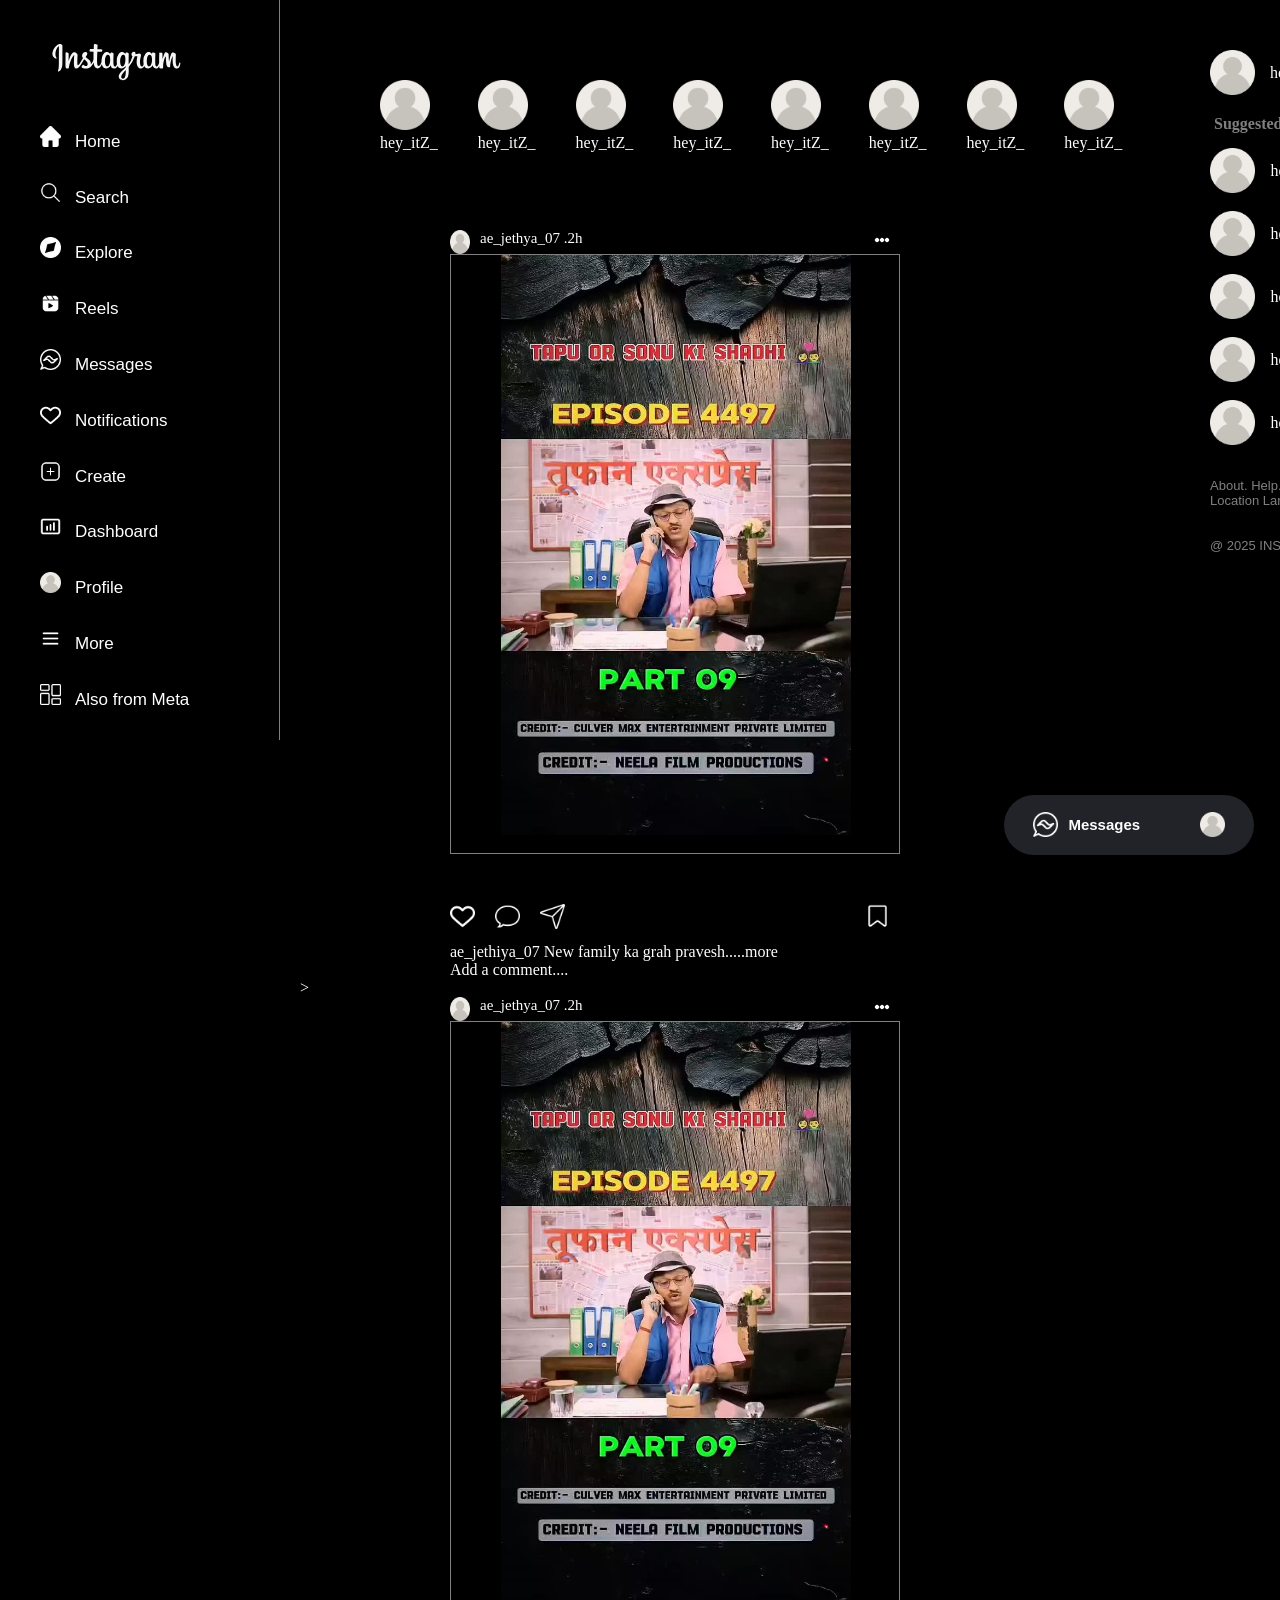
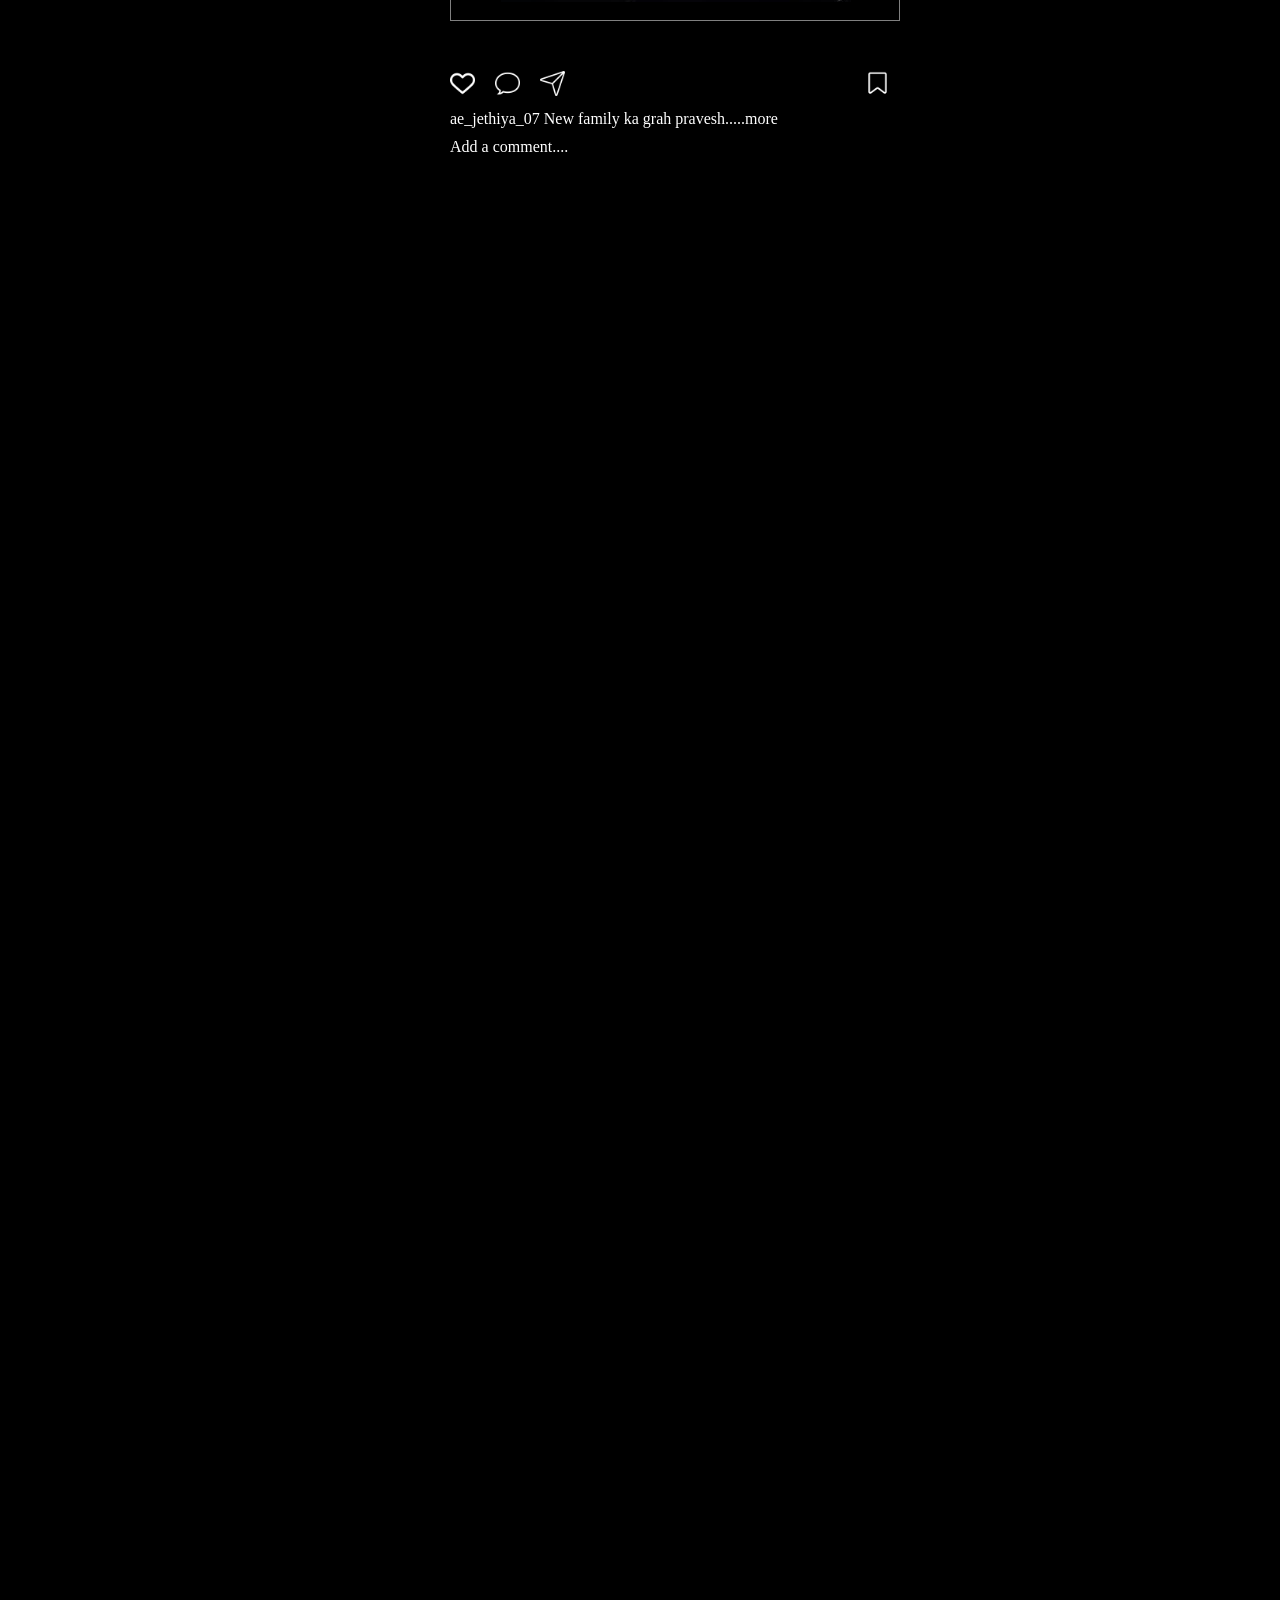
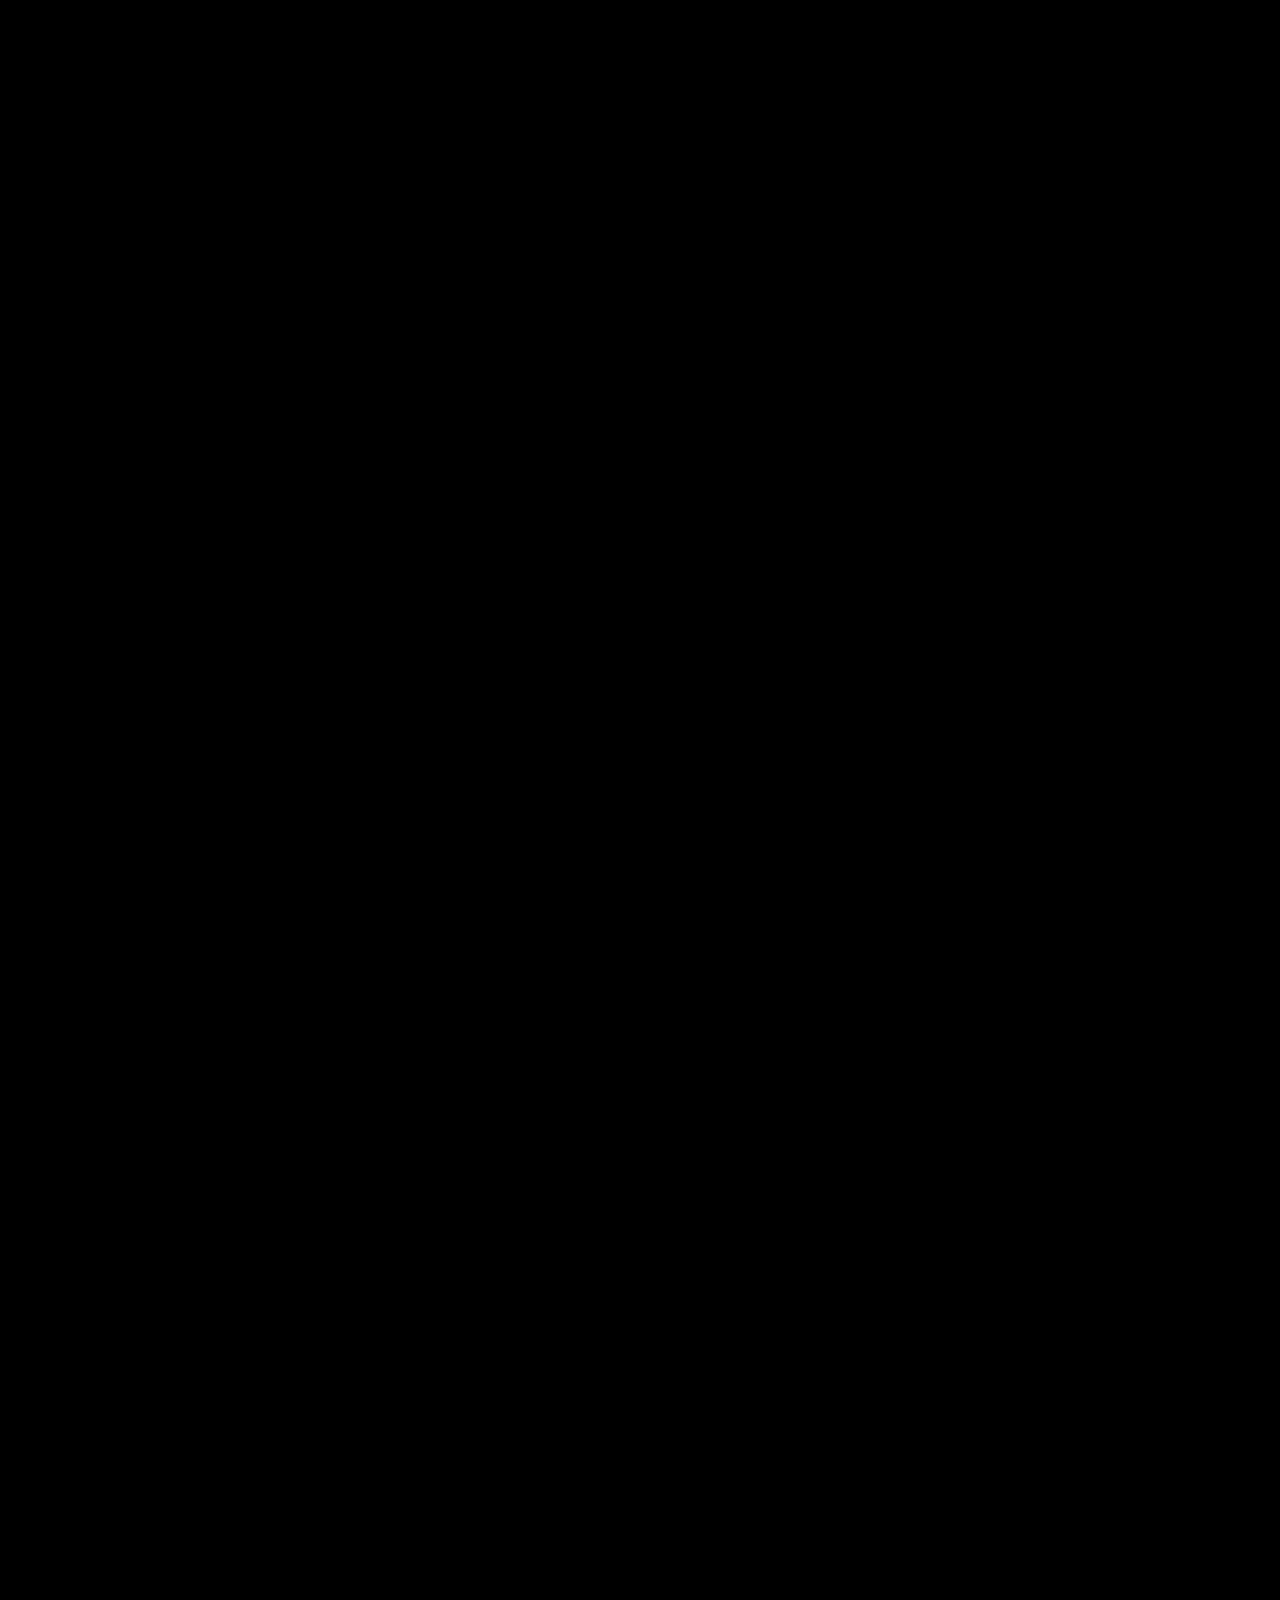
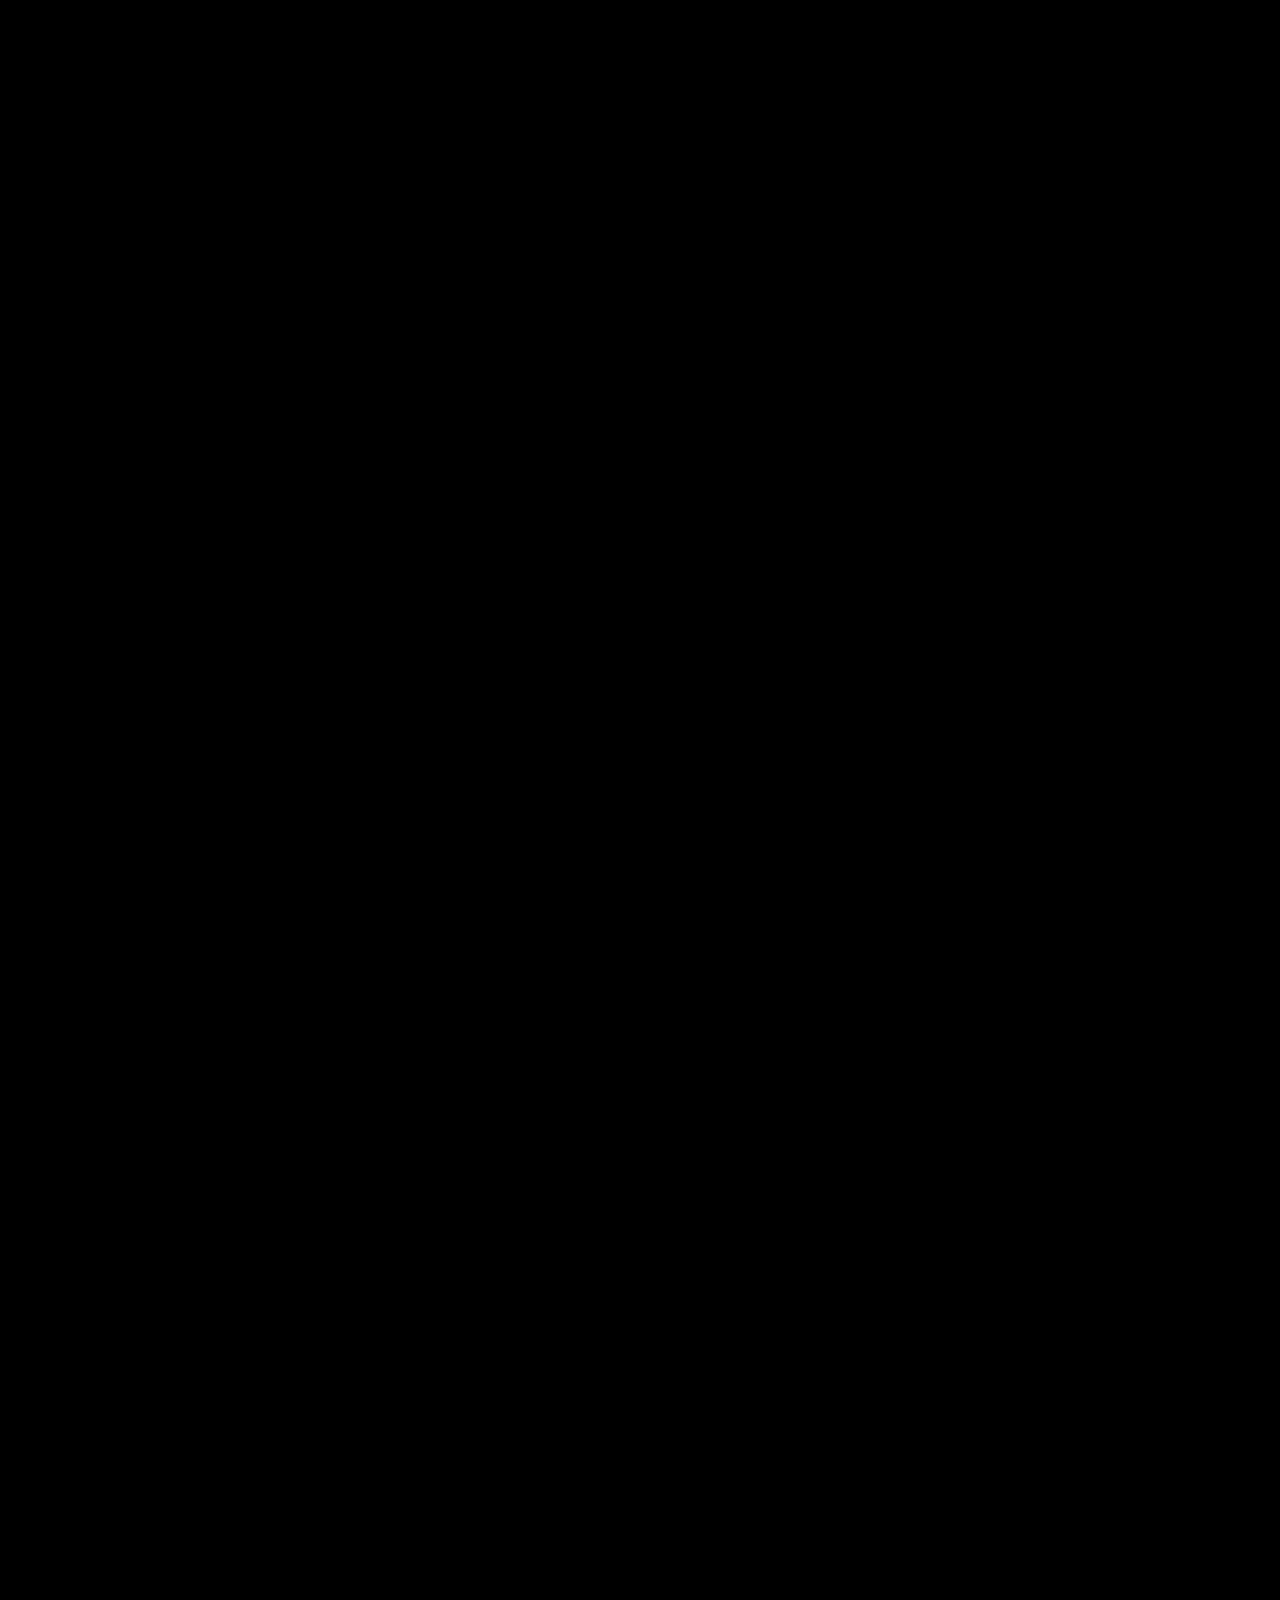
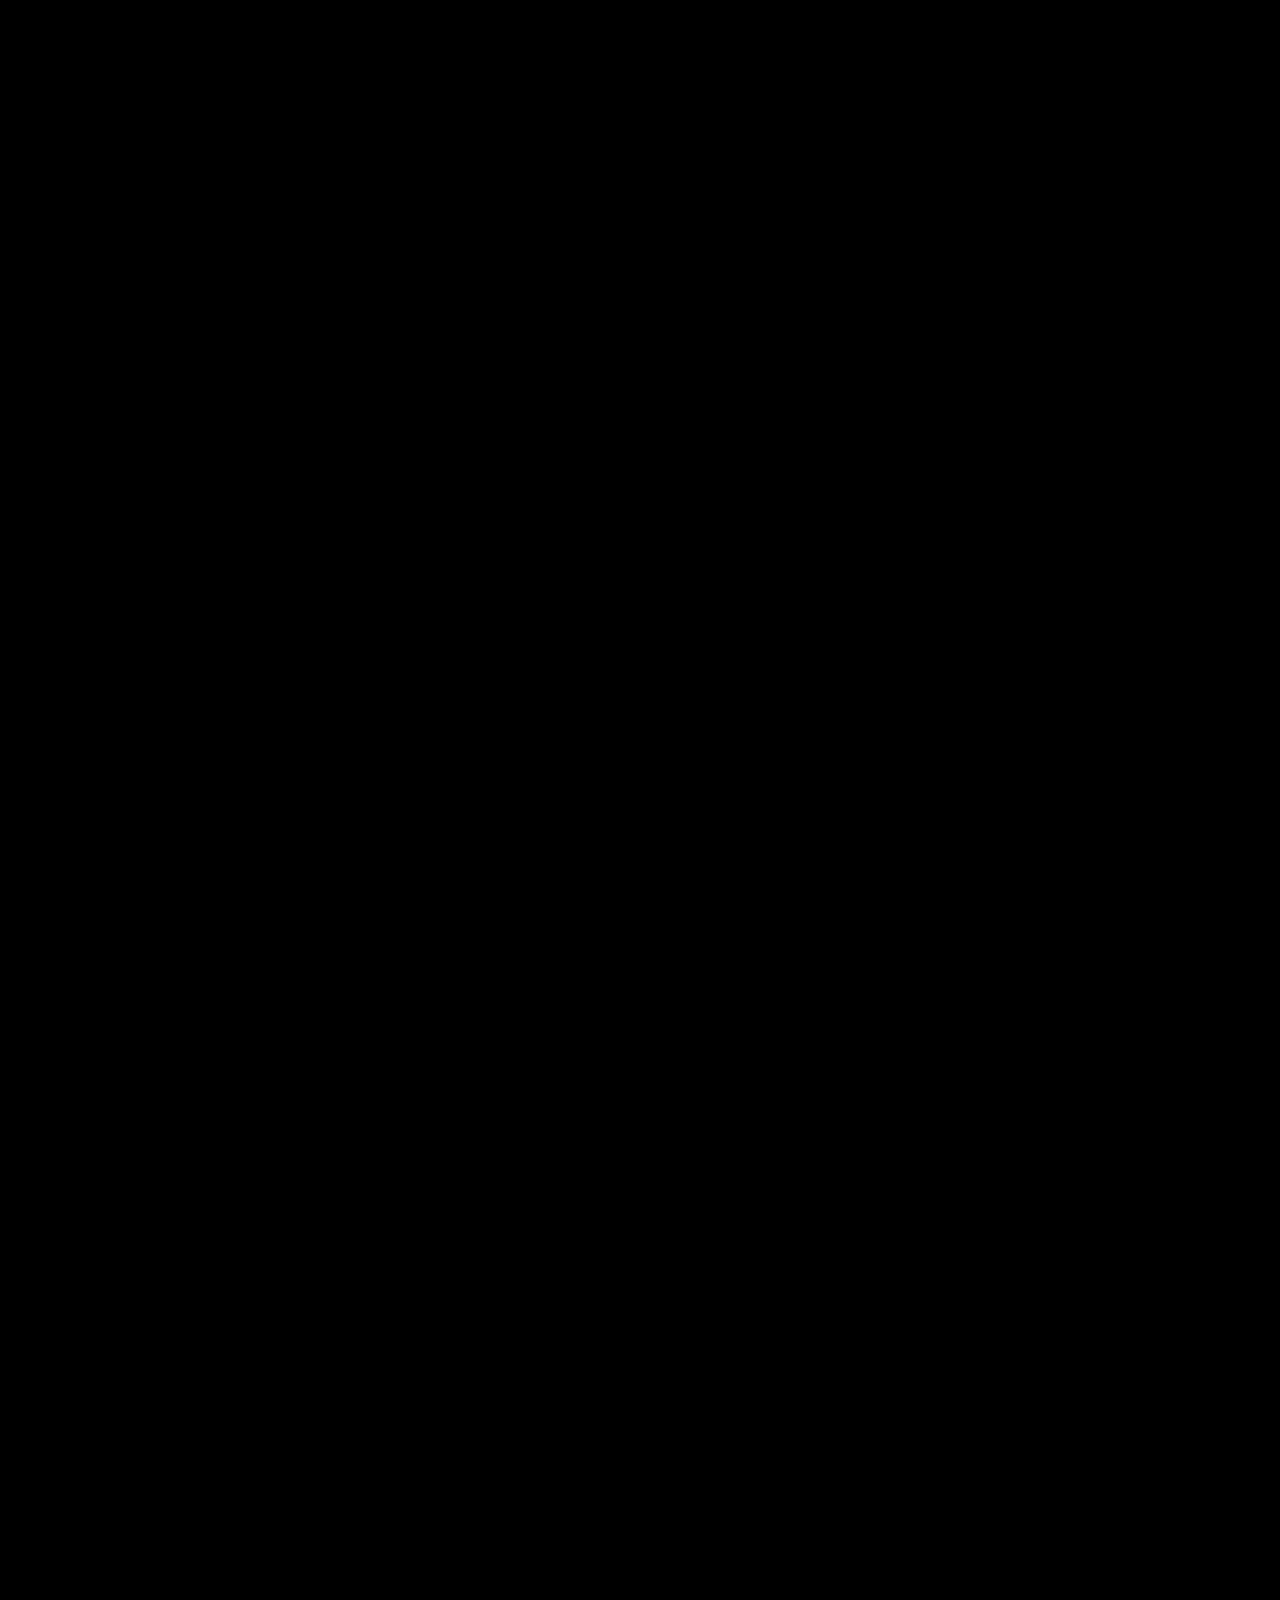
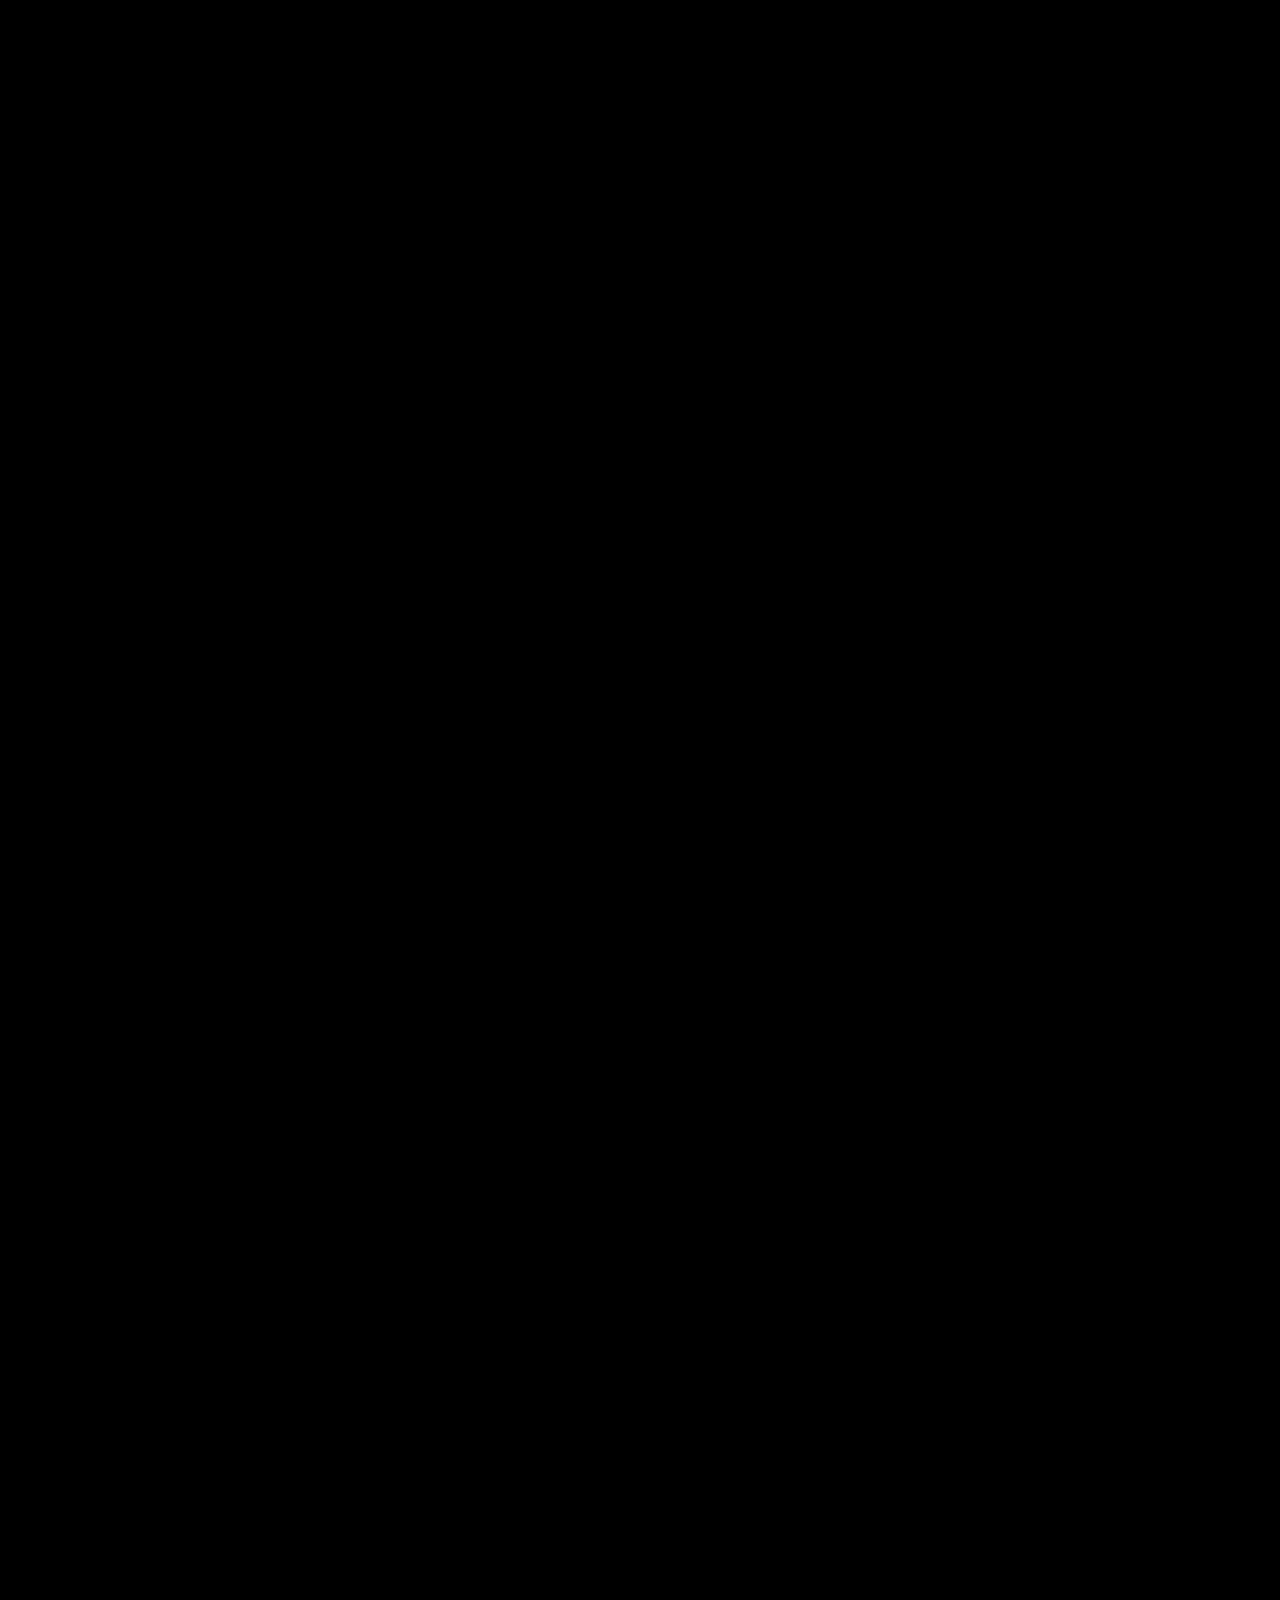
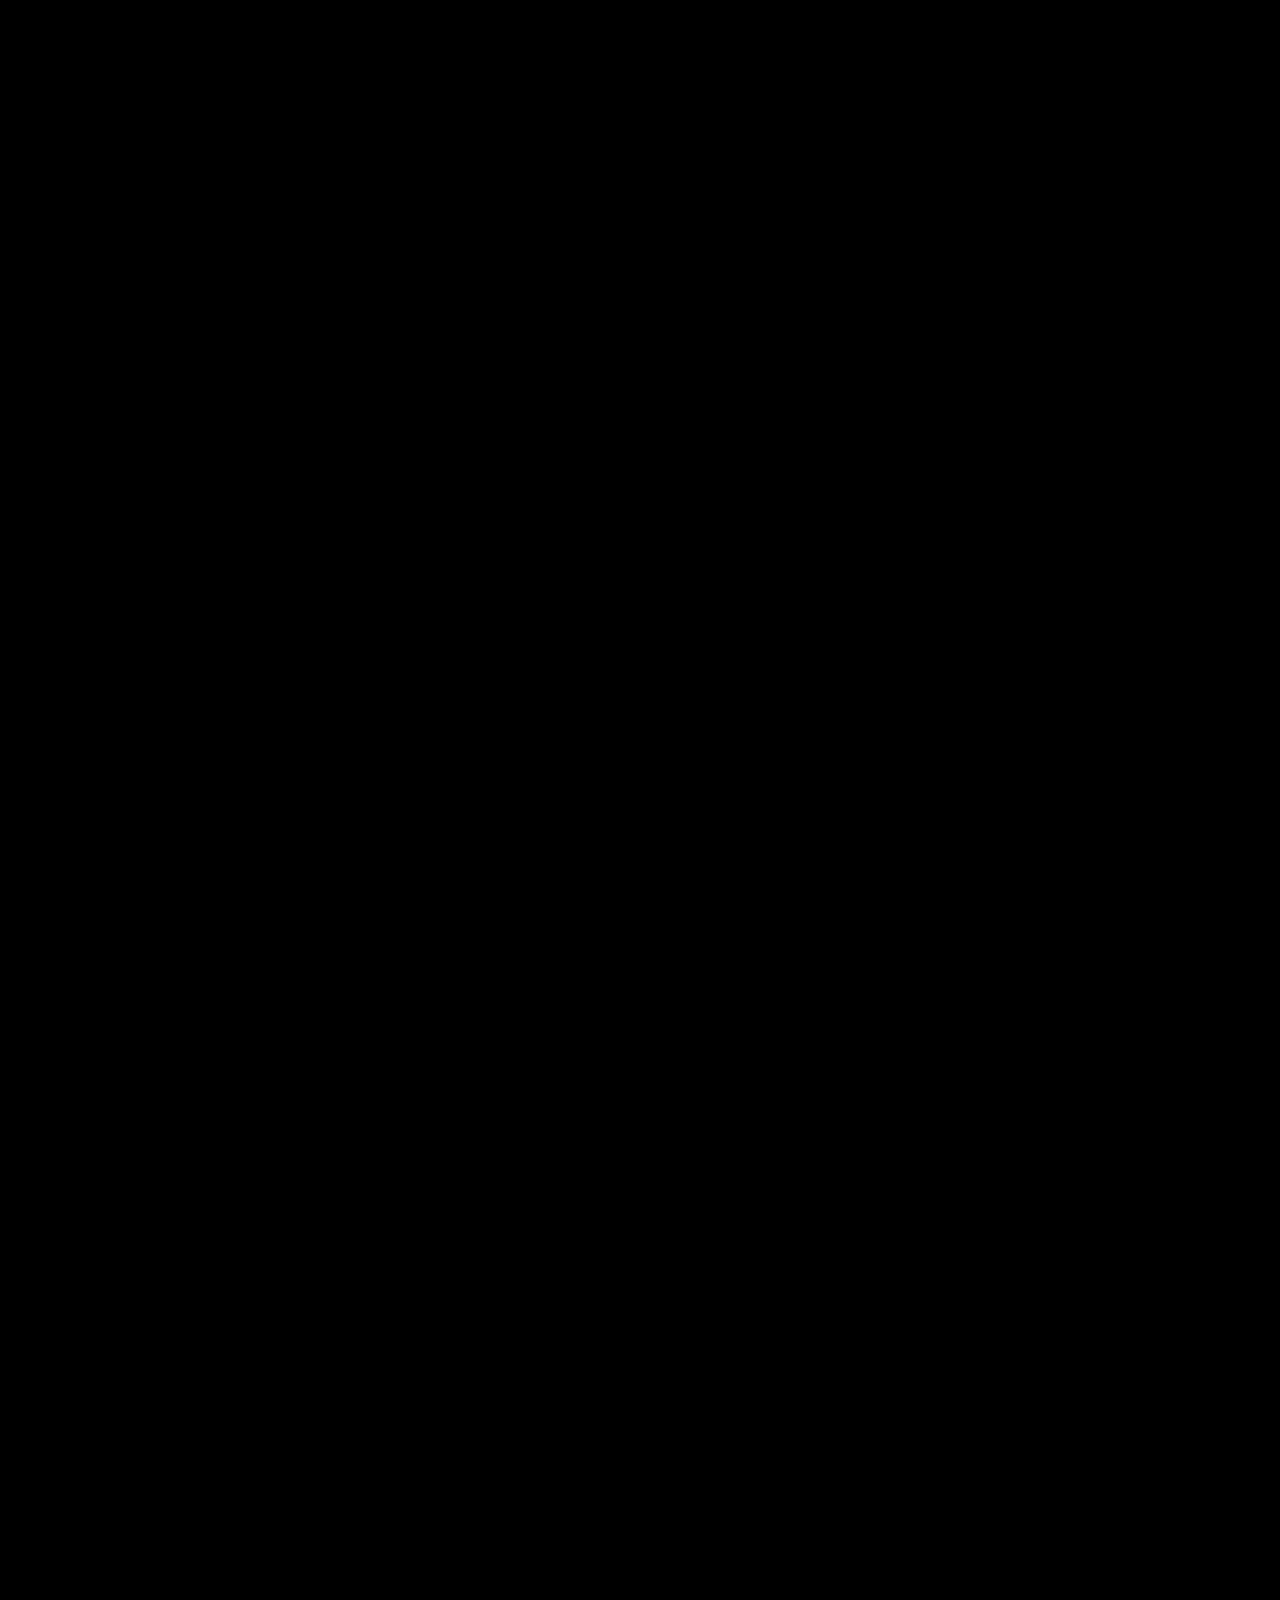
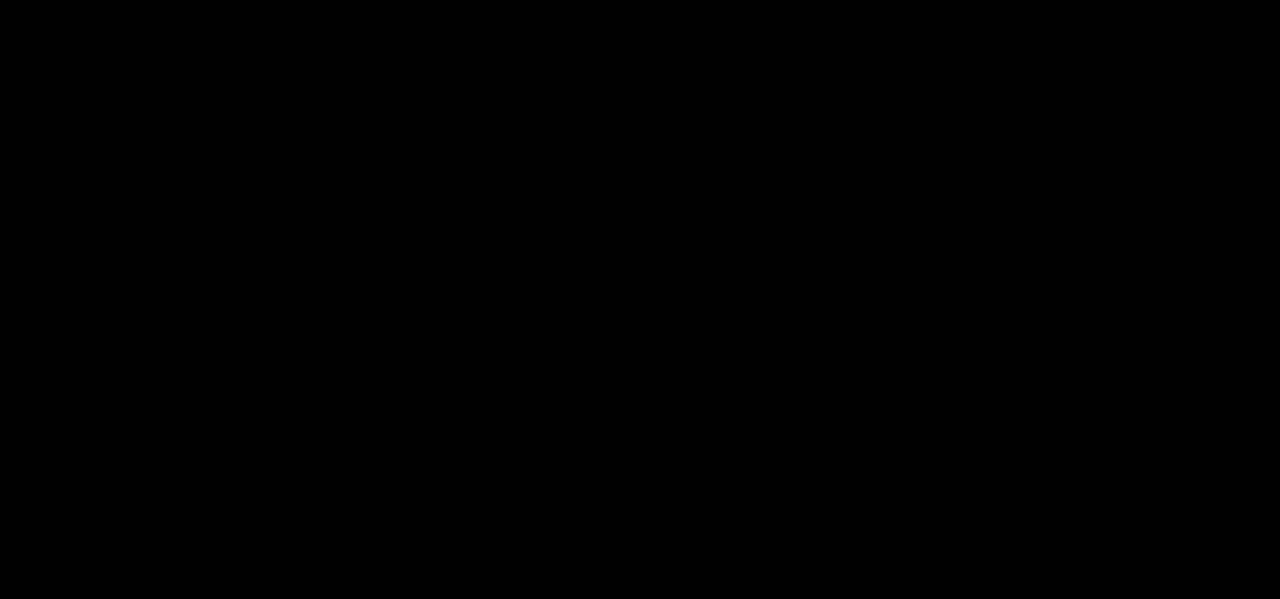
<file: index.html>
<!DOCTYPE html>
<html lang="en">
<head>
    <meta charset="UTF-8">
    <meta name="viewport" content="width=device-width, initial-scale=1.0">
    <link rel="stylesheet" href="style.css">
    <title>Instagram</title>
</head>
<body>
<main>
    <div id="left-nav">
       <p><img  id="insta-img " src="../assets/instagram.png" alt="insta"></p>
       <p><img  id="icons" src="../assets/home.png" alt="home">Home</p>
       <p><img  id="icons" src="../assets/search (1).png" alt="search">Search</p>
       <p><img  id="icons" src="../assets/explore.png" alt="explore">Explore</p>
       <p><img  id="icons" src="../assets/reel.png" alt="reel">Reels</p>
       <p><img  id="icons" src="../assets/chat.png" alt="messages">Messages</p>
       <p><img  id="icons" src="../assets/heart.png" alt="notification">Notifications</p>
       <p><img  id="icons" src="../assets/add.png" alt="create">Create</p>
       <p><img  id="icons" src="../assets/dashboard.png" alt="dashboard">Dashboard</p>
       <p><img  id="icons" src="../assets/user.png" alt="profile">Profile</p>
       <p><img  id="icons" src="../assets/menu.png" alt="more">More</p>
       <p><img  id="icons" src="../assets/dashboard (1).png" alt="meta">Also from Meta</p>
   </div>
   <div id="middle"> 
       <div id="top-mid-div">
         <p><img src="../assets/user.png" alt="">hey_itZ_</p>
         <p><img src="../assets/user.png" alt="">hey_itZ_</p>
         <p><img src="../assets/user.png" alt="">hey_itZ_</p>
         <p><img src="../assets/user.png" alt="">hey_itZ_</p>
         <p><img src="../assets/user.png" alt="">hey_itZ_</p>
         <p><img src="../assets/user.png" alt="">hey_itZ_</p>
         <p><img src="../assets/user.png" alt="">hey_itZ_</p>
         <p><img src="../assets/user.png" alt="">hey_itZ_</p>
         <p><img src="../assets/user.png" alt="">hey_itZ_</p>
         <p><img src="../assets/user.png" alt="">hey_itZ_</p>
         <p><img src="../assets/user.png" alt="">hey_itZ_</p>
         <p><img src="../assets/user.png" alt="">hey_itZ_</p>
         <p><img src="../assets/user.png" alt="">hey_itZ_</p> 
         <p><img src="../assets/user.png" alt="">hey_itZ_</p>
         <p><img src="../assets/user.png" alt="">hey_itZ_</p>
       </div>  
       <div id="mid-mid-div">
           <div id="first1"><div id="left-first"><img src="../assets/user.png" alt=""><span>ae_jethya_07 .2h</span></div> <div><span><img src="../assets/ellipsis.png" alt=""></span></div></div>
           <div id="second1"><img src="../assets/popatlal.jpg" alt=""></div>
           <div id="third"><div id="left-third"><span ><img src="../assets/heart.png" id="mid-3-heart"  alt=""></span><span><img src="../assets/speech-bubble (1).png" alt=""></span><span><img src="../assets/send.png" alt=""></span></div>  <div><span><img src="../assets/bookmark.png" alt=""></div></span></div>
           <p><span>ae_jethiya_07</span> <span>New family ka grah pravesh.....more</span></p>
           <p><span>Add a comment....</span></p>
       </div>>  
       <div id="mid-mid-div">
           <div id="first1"><div id="left-first"><img src="../assets/user.png" alt=""><span>ae_jethya_07 .2h</span></div> <div><span><img src="../assets/ellipsis.png" alt=""></span></div></div>
           <div id="second1"><img src="../assets/popatlal.jpg" alt=""></div>
           <div id="third"><div id="left-third"><span><img src="../assets/heart.png" alt=""></span><span><img src="../assets/speech-bubble (1).png" alt=""></span><span><img src="../assets/send.png" alt=""></span></div>  <div><span><img src="../assets/bookmark.png" alt=""></div></span></div>
           <p id="fourth1"><span >ae_jethiya_07</span> <span>New family ka grah pravesh.....more</span></p>
           <p><span>Add a comment....</span></p>
       </div>

    </div>
   <div id="right">
       <div id="right-nav">
           <img id="right-img" src="../assets/user.png" alt="">
           <p id="username">hello_2.5</p>
           <button id="switch-btn">Switch</button>
       </div>
       <div id="suggested-div">
           <span id="suggested-for-u">Suggested for you</span>
            <span id="see-all">See All</span>
       </div>
       <div id="middle-right-nav">
                <div id="right-nav1">
                   <img id="right-img" src="../assets/user.png" alt="">
                   <p id="username">hello_2.5</p>
                   
                   <button id="follow-btn">Follow</button>
               </div>
               <div id="right-nav1">
                  <img id="right-img" src="../assets/user.png" alt="">
                  <p id="username">hello_2.5</p>
                  
                  <button id="follow-btn">Follow</button>
              </div>
              <div id="right-nav1">
                  <img id="right-img" src="../assets/user.png" alt="">
                  <p id="username">hello_2.5</p>
                  
                  <button id="follow-btn">Follow</button>
              </div>
              <div id="right-nav1">
                  <img id="right-img" src="../assets/user.png" alt="">
                  <p id="username">hello_2.5</p>
                  
                  <button id="follow-btn">Follow</button>
              </div>
              <div id="right-nav1">
                  <img id="right-img" src="../assets/user.png" alt="">
                  <p id="username">hello_2.5</p>
                  <button id="follow-btn">Follow</button>
              </div>
       </div>
       <footer>
           <p id="first">
               <span>About.</span>
               <span>Help.</span>
               <span>Press.</span>
               <span>API.</span>
               <span>Jobs.</span>
               <span>Privacy.</span>
               <span>Terms.</span>
            </p>
            <p id="second">
               <span>Location</span>
               <span>Language</span>
               <span>Meta verified</span>
             </p>
        <p id="third">@ 2025 INSTAGRAM FROM META</p>
       </footer>
       <button id="message-btn">
          <div id="msg-left"> 
            <img src="../assets/chat.png" alt="">
          <span id="msgw"><b>Messages</b></span>
          </div>
          <img src="../assets/user.png" alt="">
       </button>

   </div> 
</main>
   
</body>
</html>
</file>
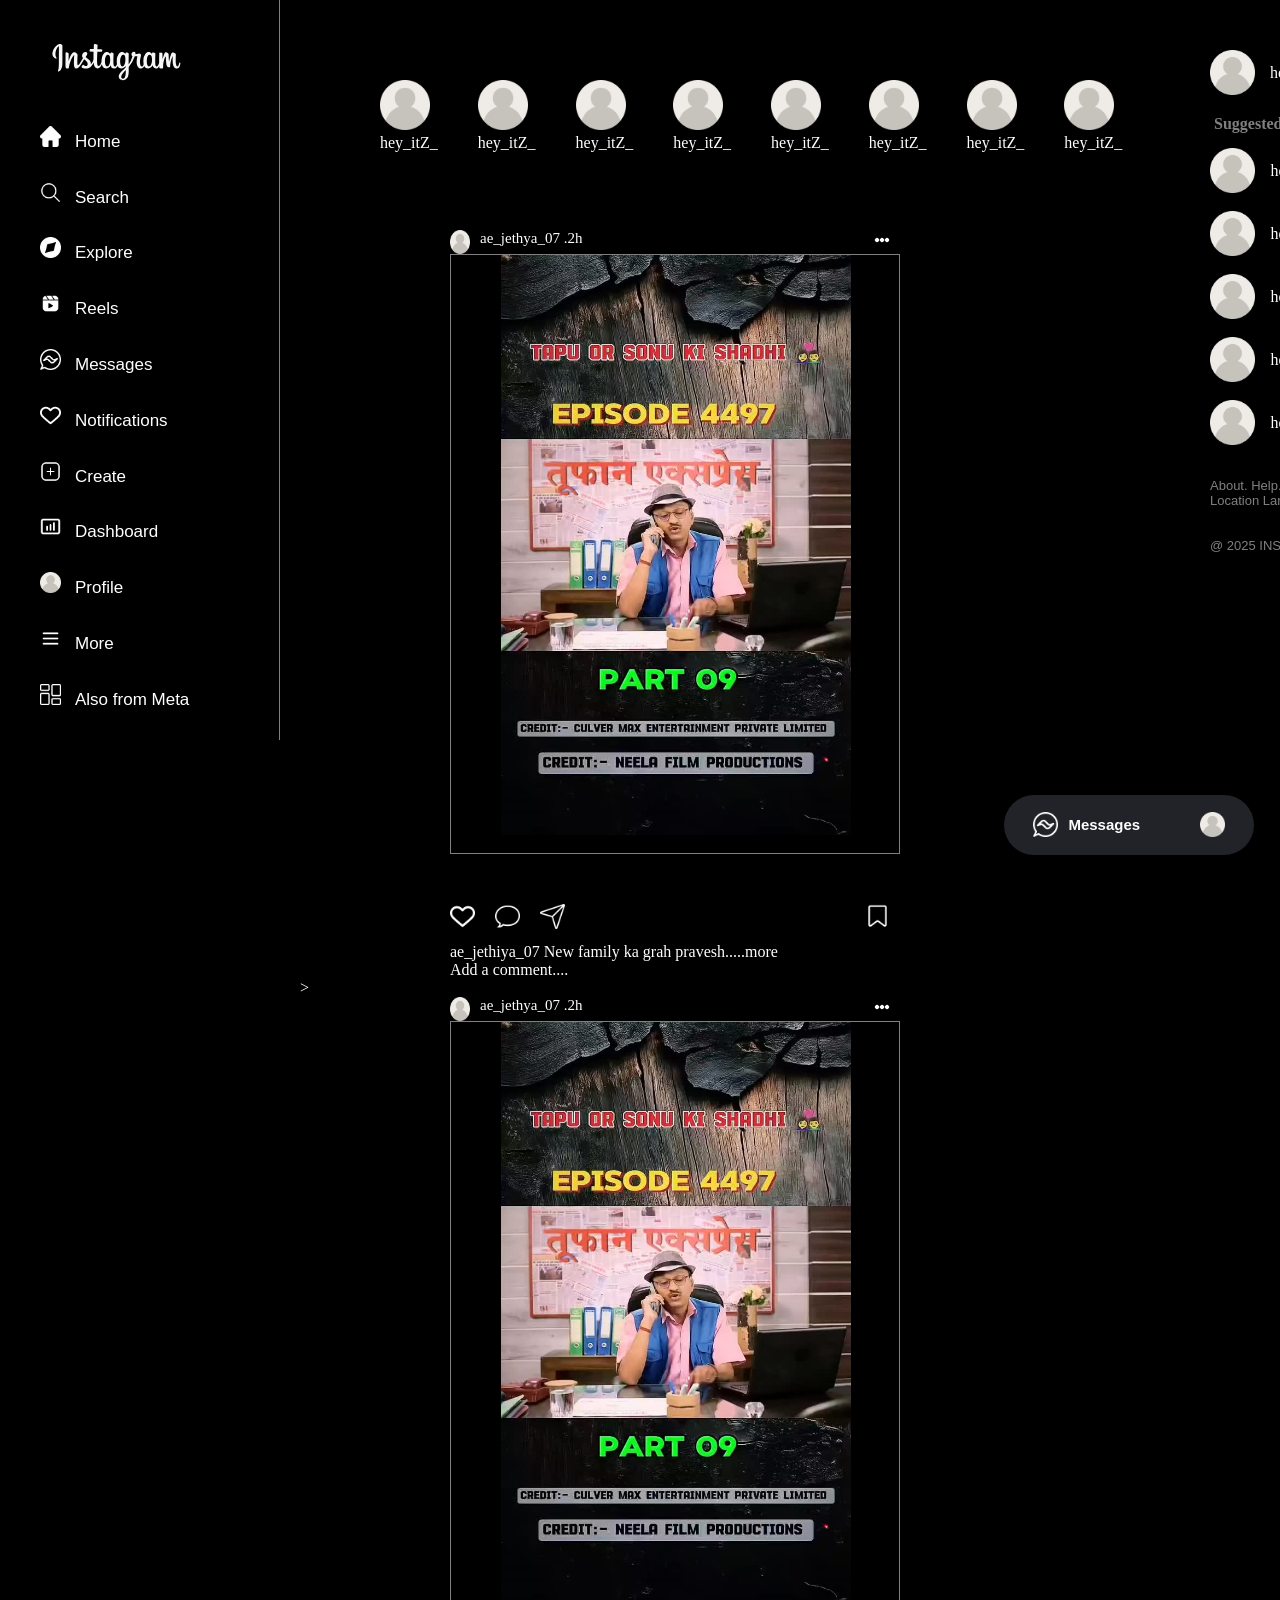
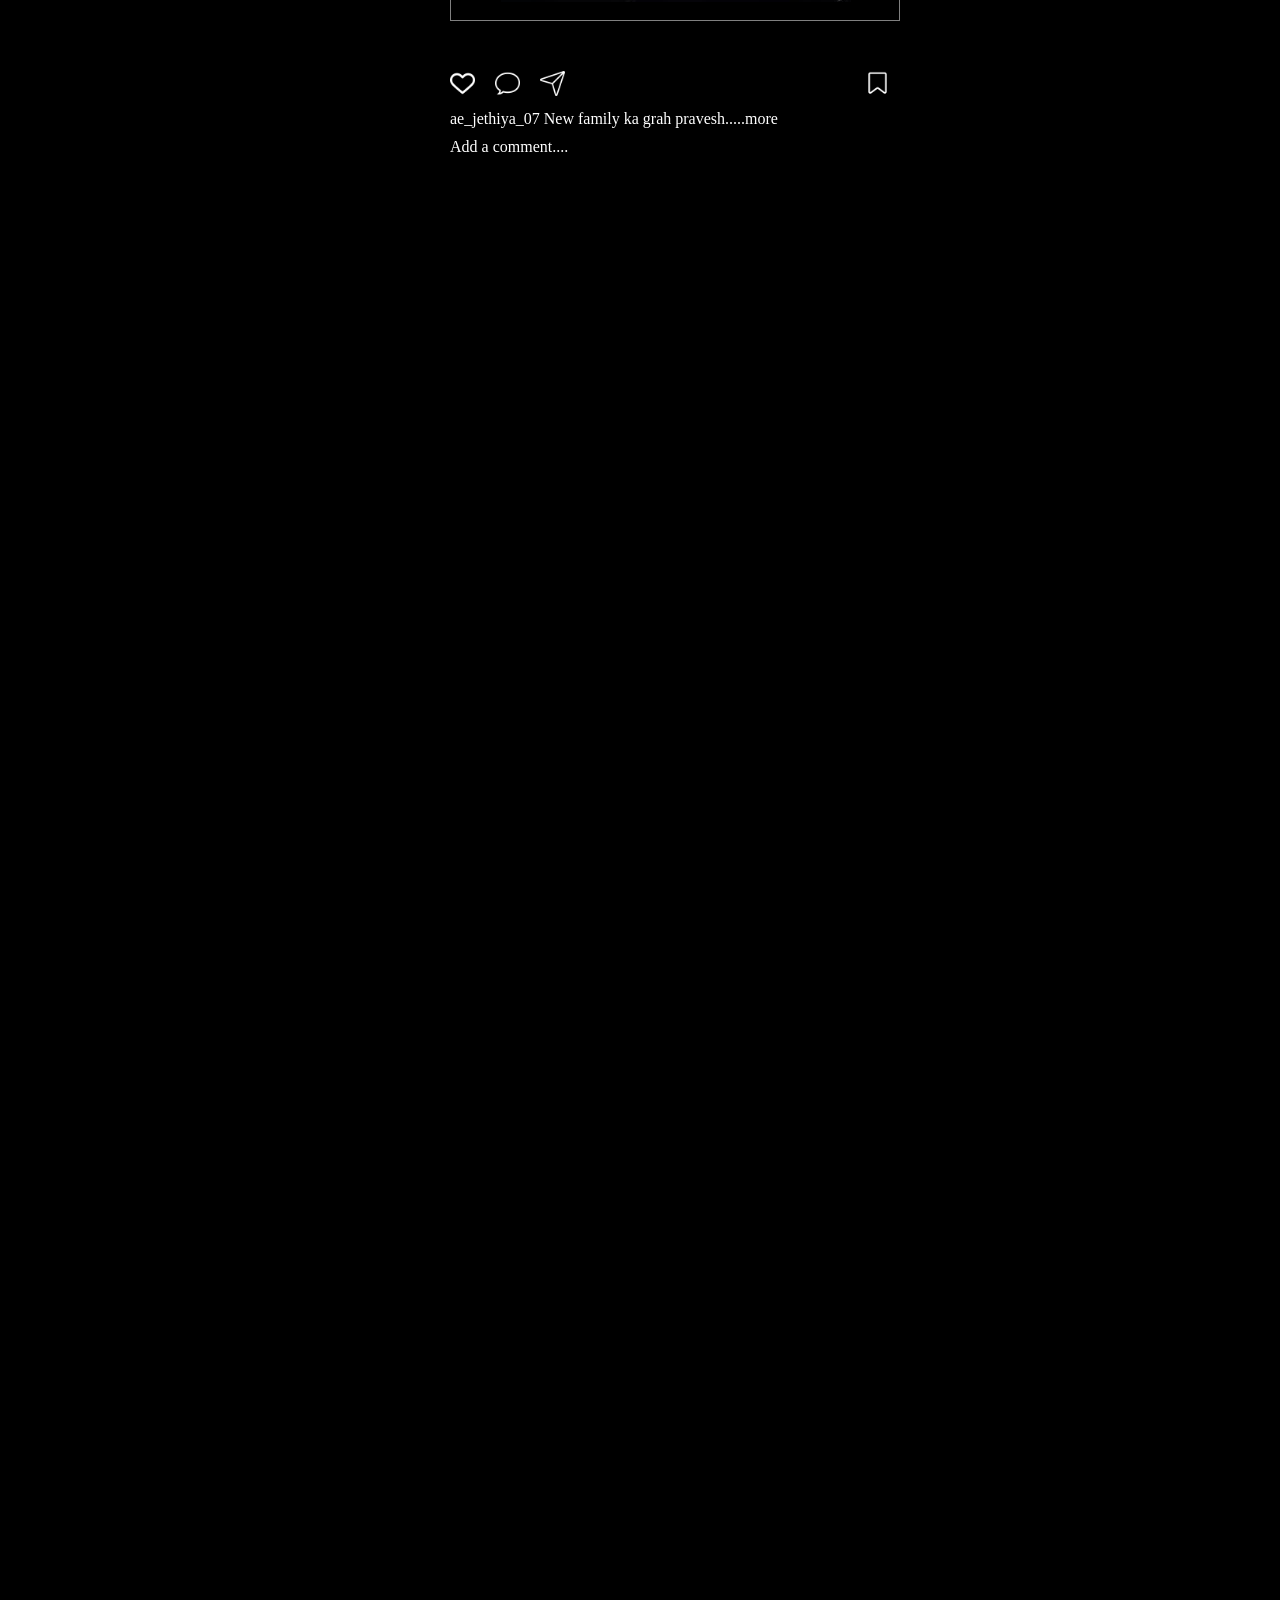
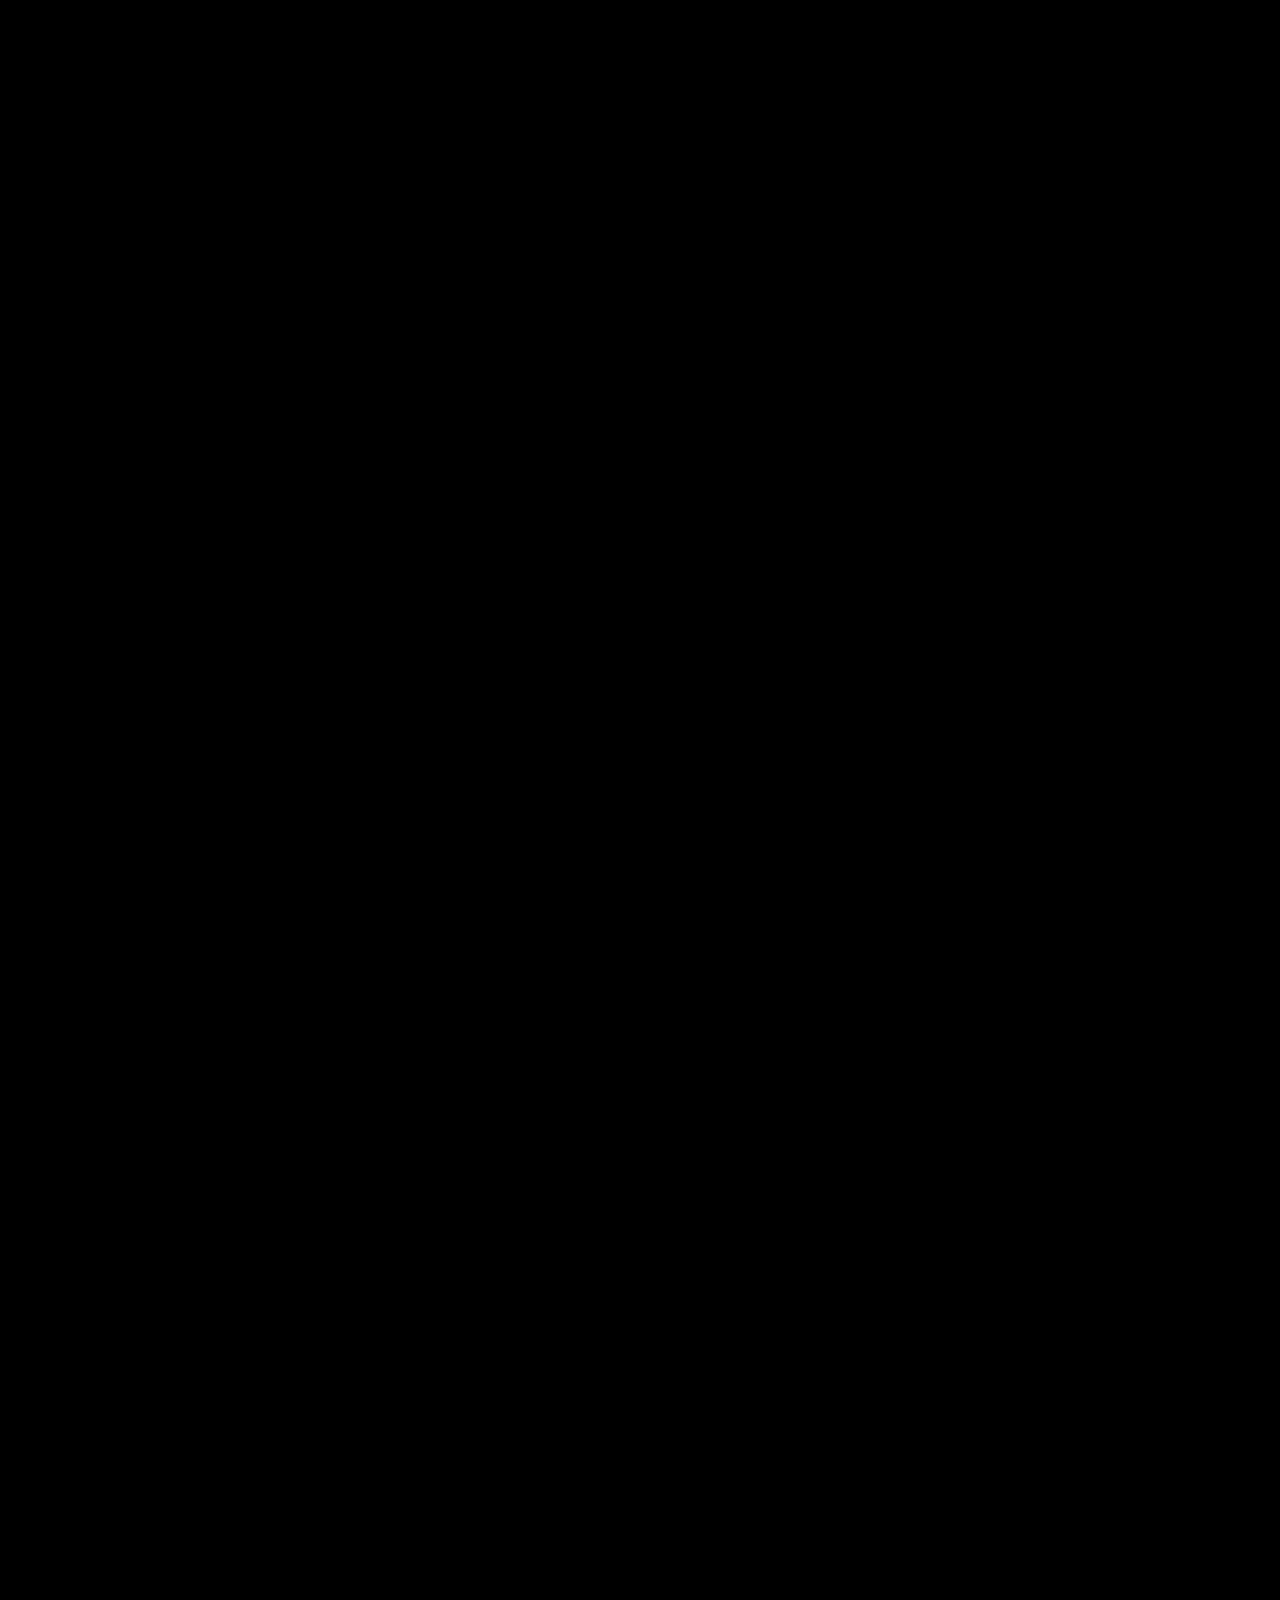
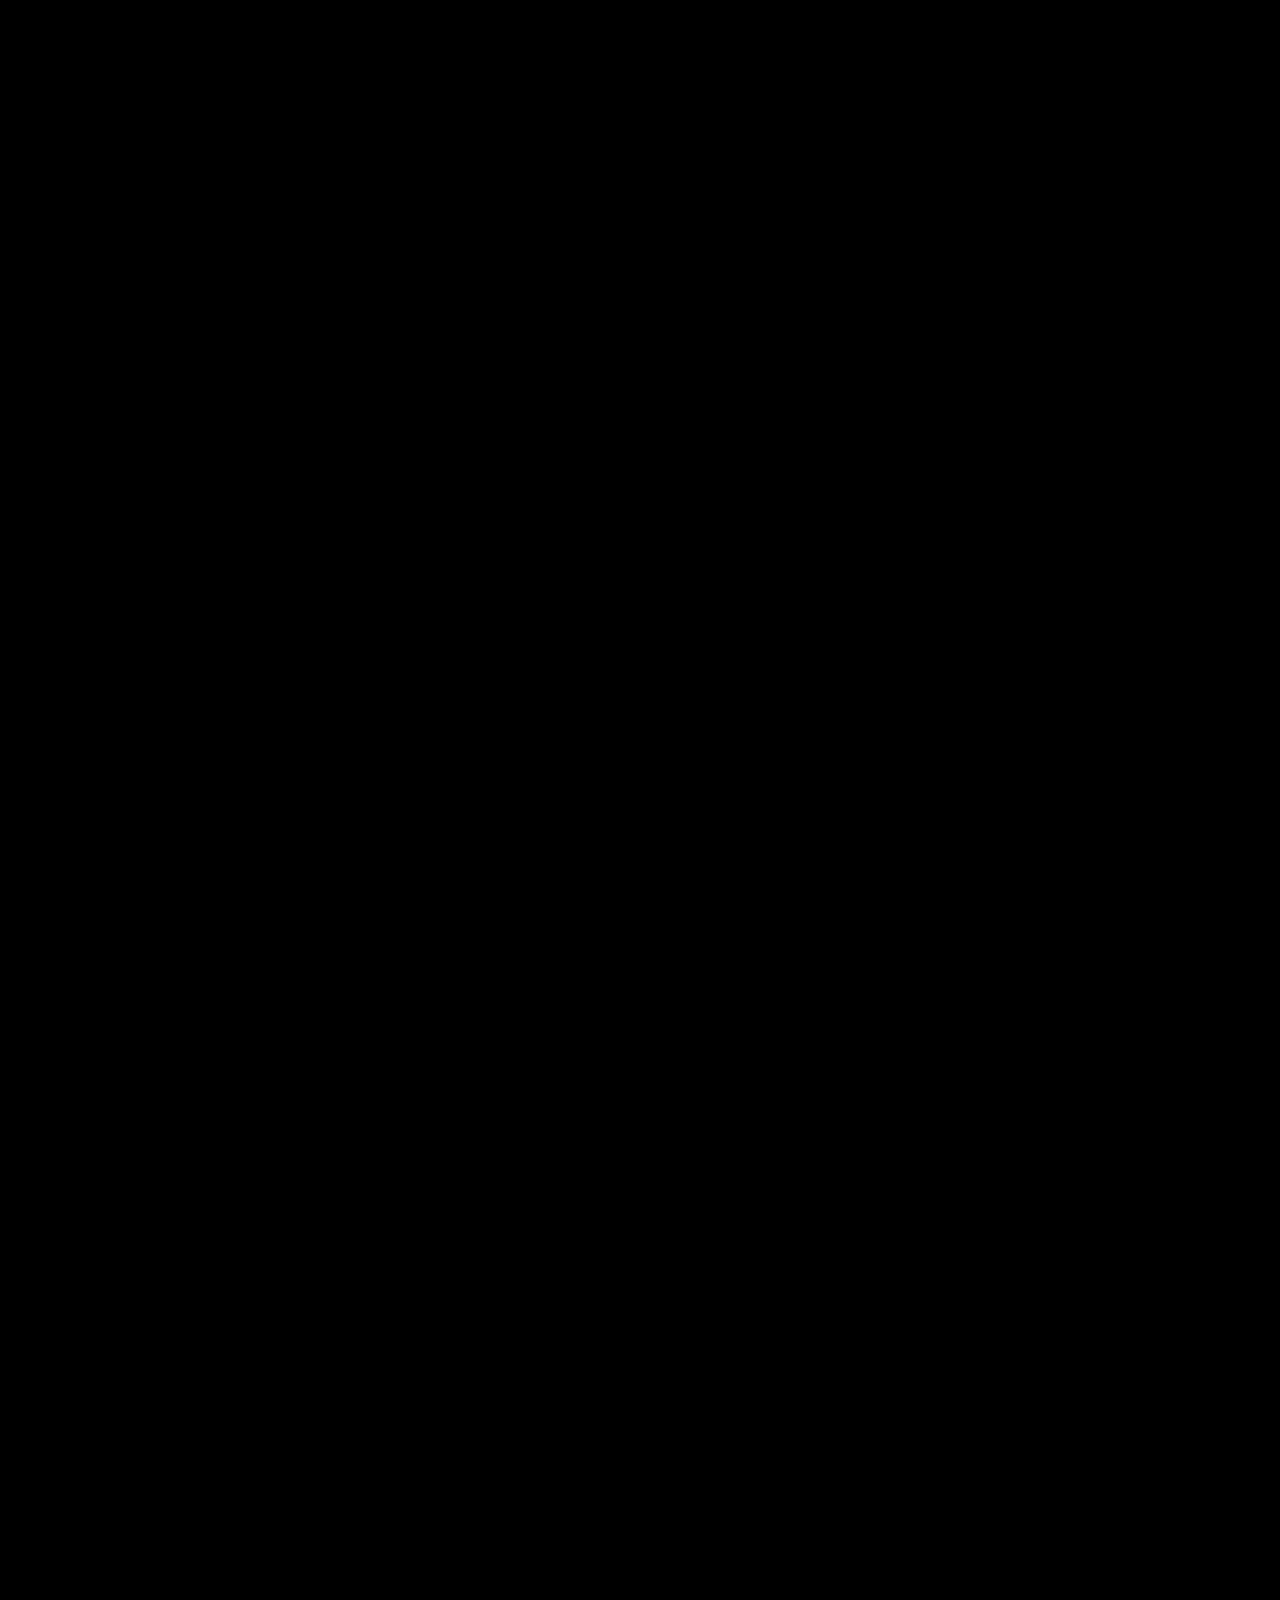
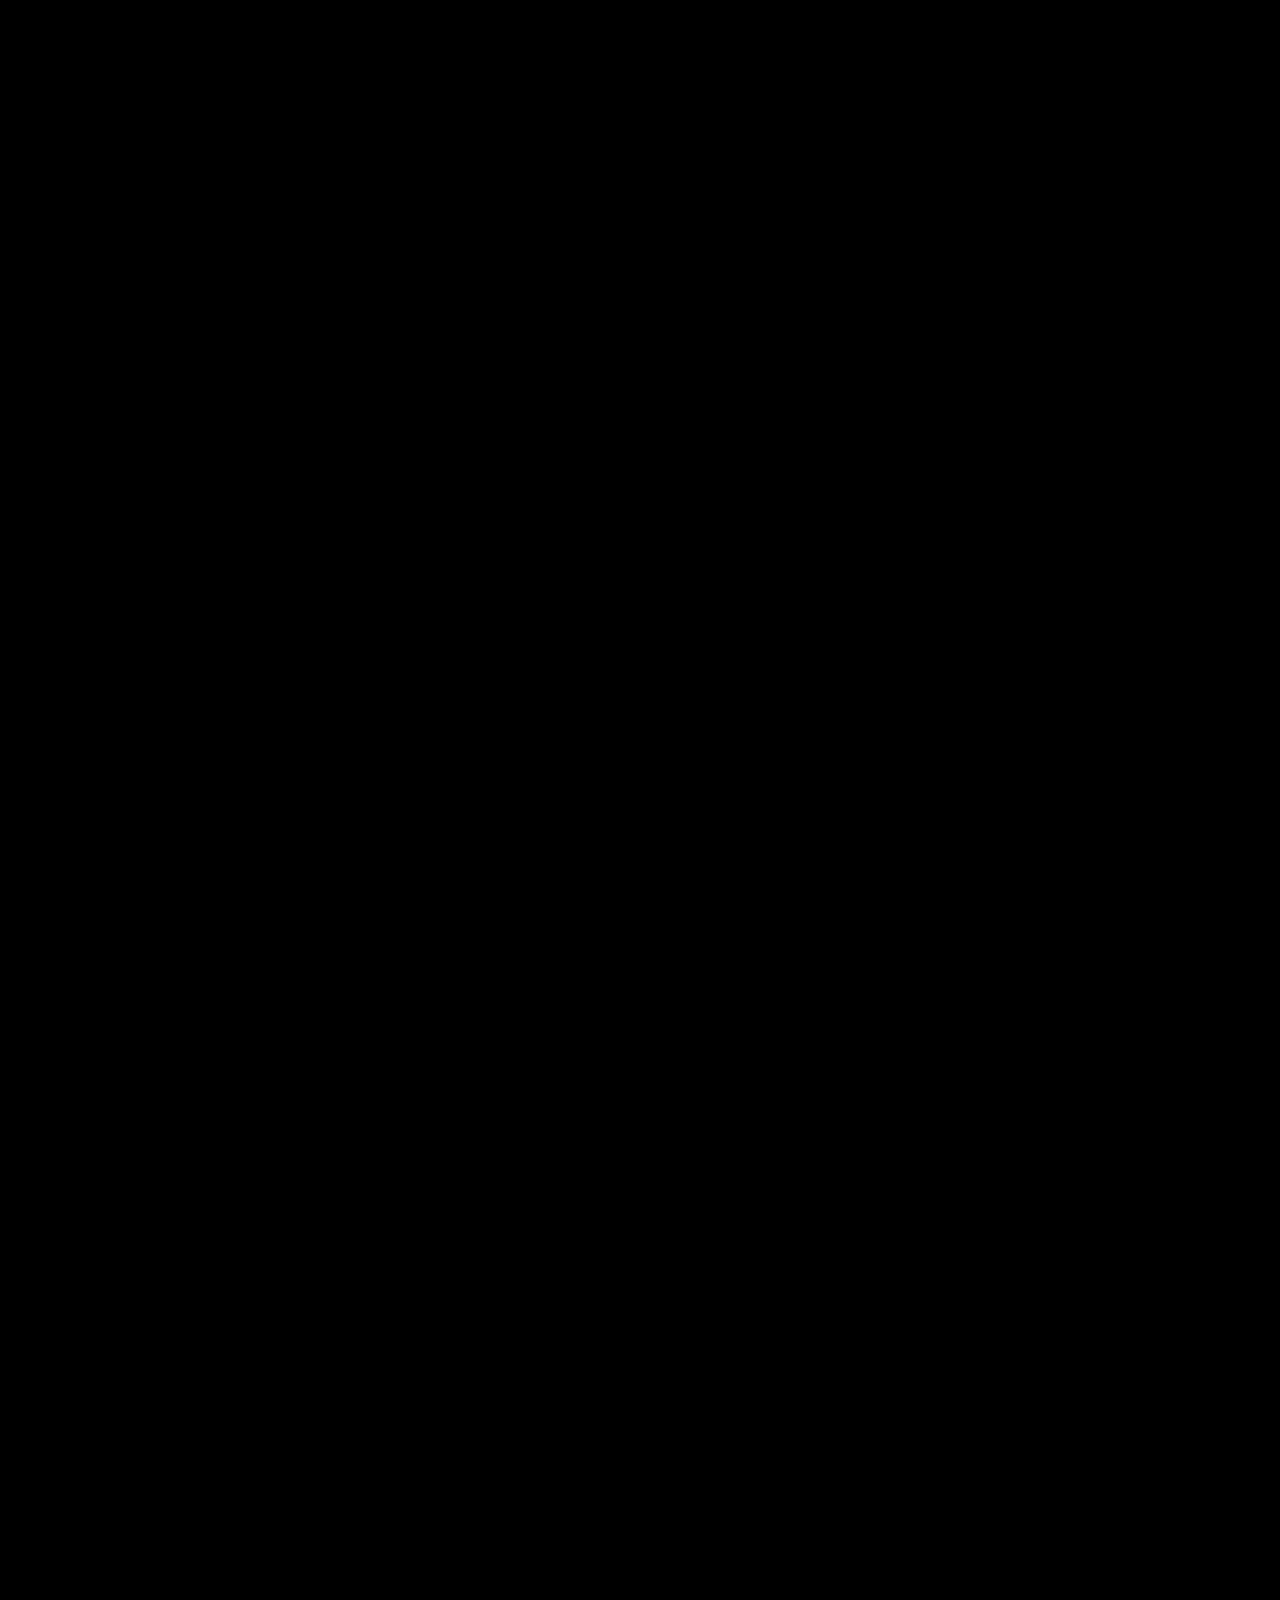
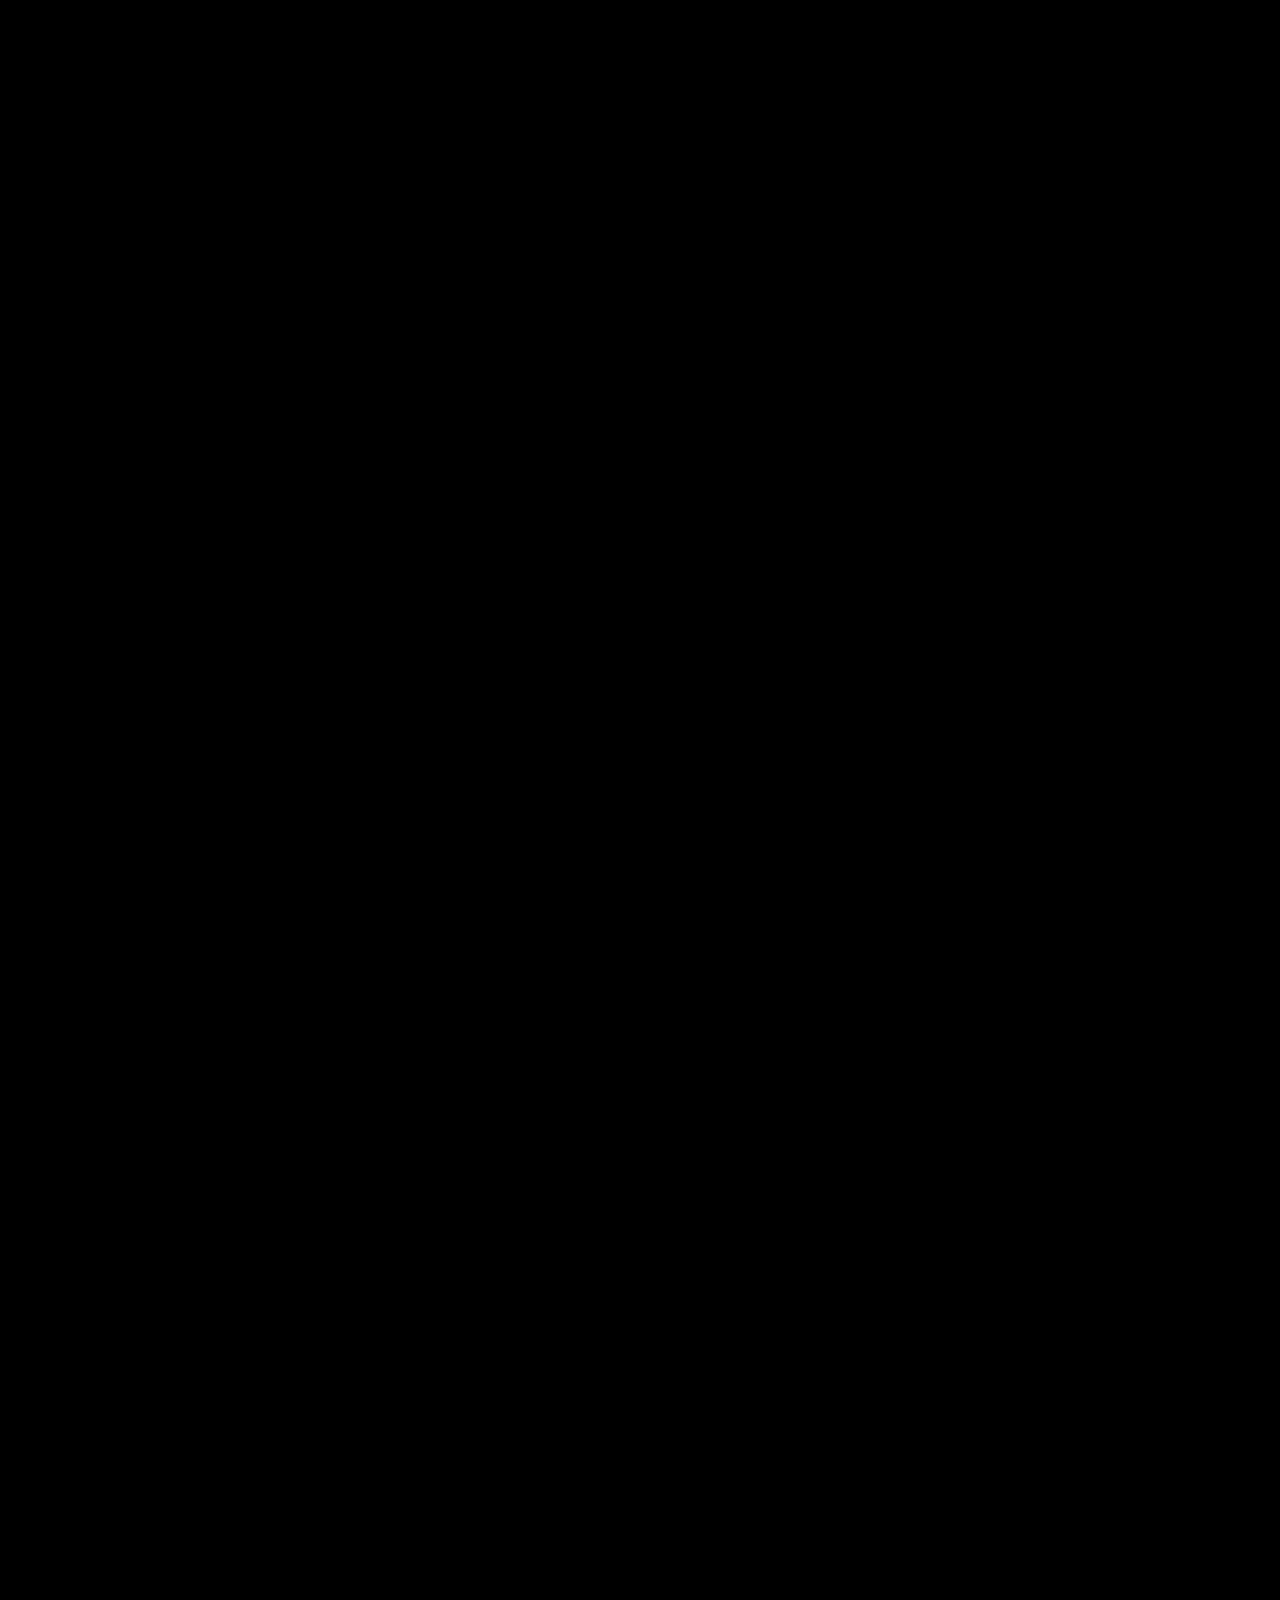
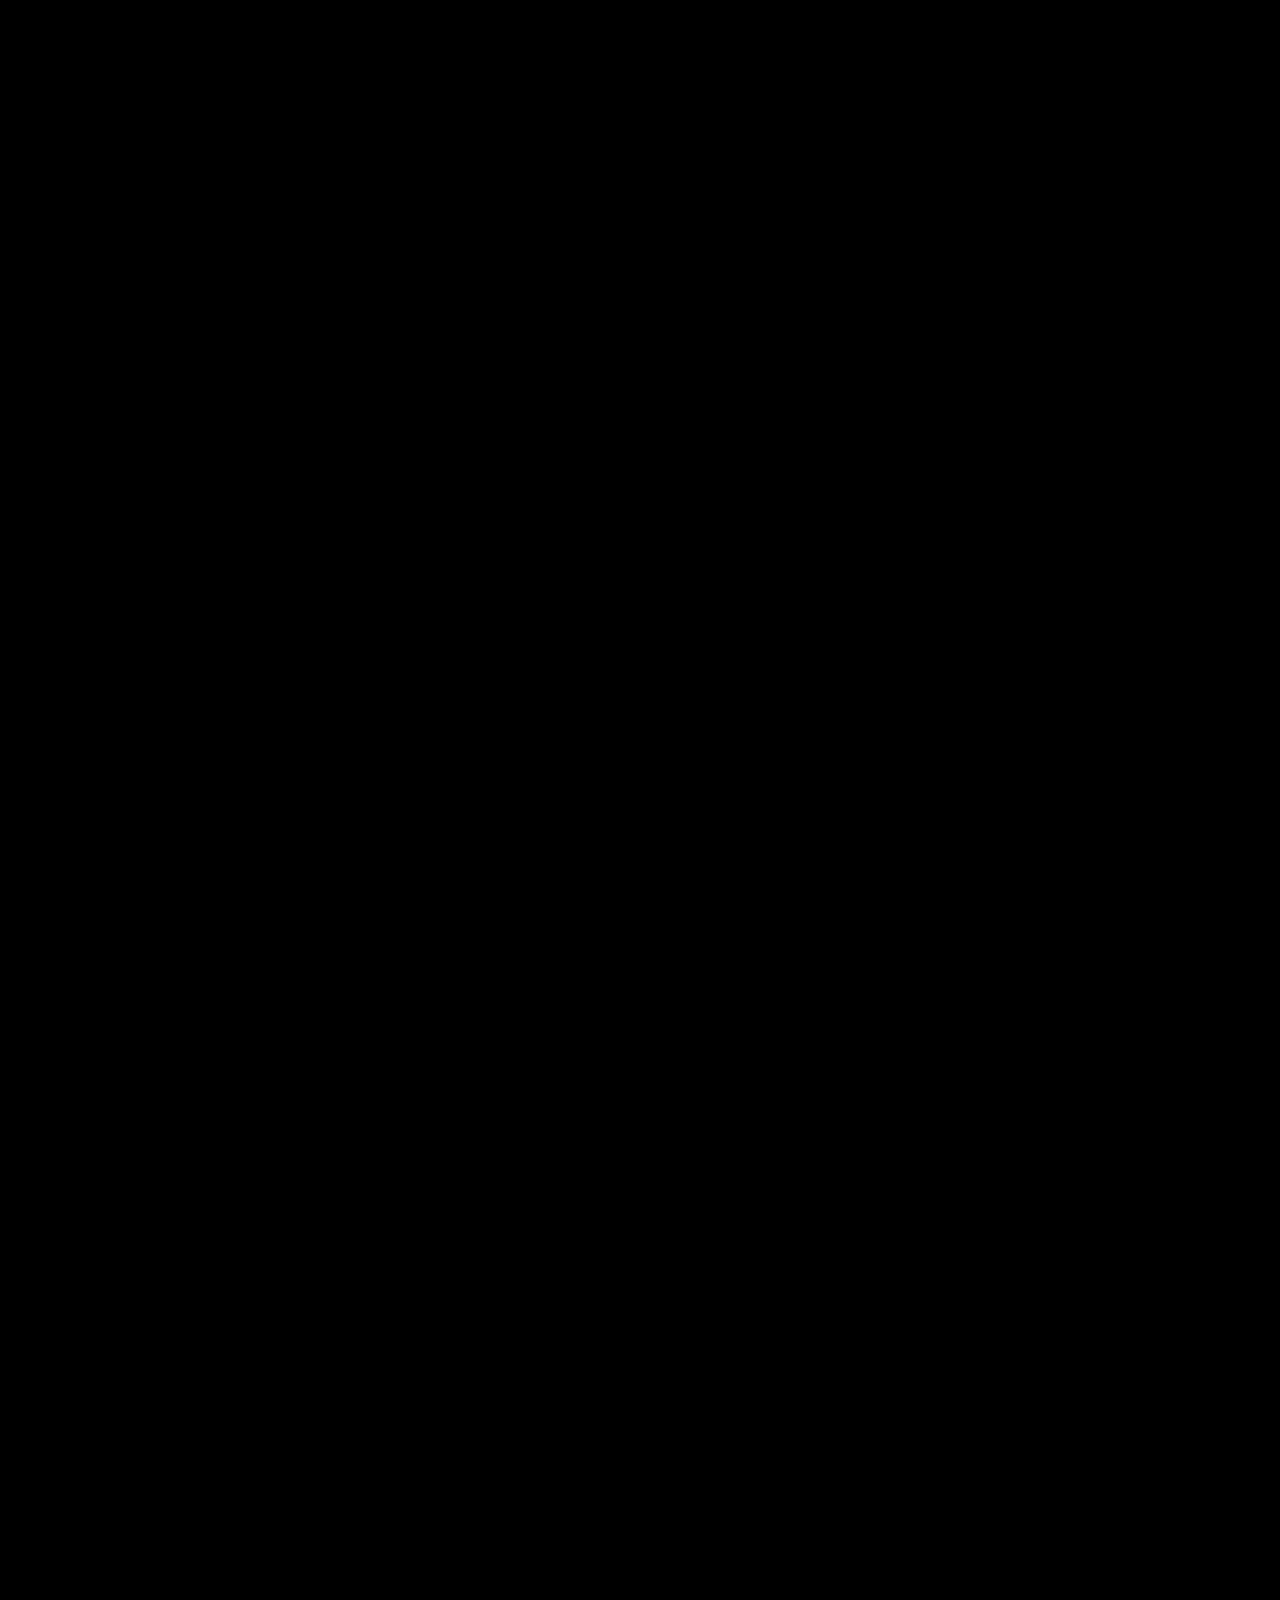
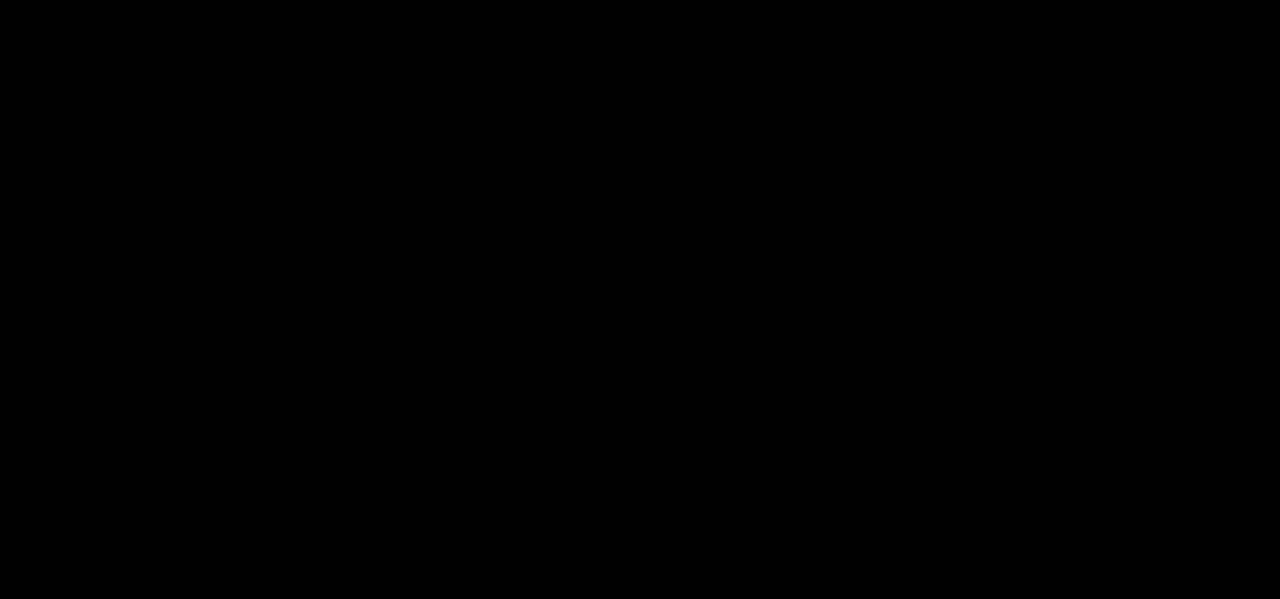
<file: pages/index.html>
<!DOCTYPE html>
<html lang="en">
<head>
    <meta charset="UTF-8">
    <meta name="viewport" content="width=device-width, initial-scale=1.0">
    <link rel="stylesheet" href="../styles/style.css">
    <title>Instagram</title>
</head>
<body>
<main>
    <div id="left-nav">
       <p><img  id="insta-img " src="../assets/instagram.png" alt="insta"></p>
       <p><img  id="icons" src="../assets/home.png" alt="home">Home</p>
       <p><img  id="icons" src="../assets/search (1).png" alt="search">Search</p>
       <p><img  id="icons" src="../assets/explore.png" alt="explore">Explore</p>
       <p><img  id="icons" src="../assets/reel.png" alt="reel">Reels</p>
       <p><img  id="icons" src="../assets/chat.png" alt="messages">Messages</p>
       <p><img  id="icons" src="../assets/heart.png" alt="notification">Notifications</p>
       <p><img  id="icons" src="../assets/add.png" alt="create">Create</p>
       <p><img  id="icons" src="../assets/dashboard.png" alt="dashboard">Dashboard</p>
       <p><img  id="icons" src="../assets/user.png" alt="profile">Profile</p>
       <p><img  id="icons" src="../assets/menu.png" alt="more">More</p>
       <p><img  id="icons" src="../assets/dashboard (1).png" alt="meta">Also from Meta</p>
   </div>
   <div id="middle"> 
       <div id="top-mid-div">
         <p><img src="../assets/user.png" alt="">hey_itZ_</p>
         <p><img src="../assets/user.png" alt="">hey_itZ_</p>
         <p><img src="../assets/user.png" alt="">hey_itZ_</p>
         <p><img src="../assets/user.png" alt="">hey_itZ_</p>
         <p><img src="../assets/user.png" alt="">hey_itZ_</p>
         <p><img src="../assets/user.png" alt="">hey_itZ_</p>
         <p><img src="../assets/user.png" alt="">hey_itZ_</p>
         <p><img src="../assets/user.png" alt="">hey_itZ_</p>
         <p><img src="../assets/user.png" alt="">hey_itZ_</p>
         <p><img src="../assets/user.png" alt="">hey_itZ_</p>
         <p><img src="../assets/user.png" alt="">hey_itZ_</p>
         <p><img src="../assets/user.png" alt="">hey_itZ_</p>
         <p><img src="../assets/user.png" alt="">hey_itZ_</p> 
         <p><img src="../assets/user.png" alt="">hey_itZ_</p>
         <p><img src="../assets/user.png" alt="">hey_itZ_</p>
       </div>  
       <div id="mid-mid-div">
           <div id="first1"><div id="left-first"><img src="../assets/user.png" alt=""><span>ae_jethya_07 .2h</span></div> <div><span><img src="../assets/ellipsis.png" alt=""></span></div></div>
           <div id="second1"><img src="../assets/popatlal.jpg" alt=""></div>
           <div id="third"><div id="left-third"><span ><img src="../assets/heart.png" id="mid-3-heart"  alt=""></span><span><img src="../assets/speech-bubble (1).png" alt=""></span><span><img src="../assets/send.png" alt=""></span></div>  <div><span><img src="../assets/bookmark.png" alt=""></div></span></div>
           <p><span>ae_jethiya_07</span> <span>New family ka grah pravesh.....more</span></p>
           <p><span>Add a comment....</span></p>
       </div>>  
       <div id="mid-mid-div">
           <div id="first1"><div id="left-first"><img src="../assets/user.png" alt=""><span>ae_jethya_07 .2h</span></div> <div><span><img src="../assets/ellipsis.png" alt=""></span></div></div>
           <div id="second1"><img src="../assets/popatlal.jpg" alt=""></div>
           <div id="third"><div id="left-third"><span><img src="../assets/heart.png" alt=""></span><span><img src="../assets/speech-bubble (1).png" alt=""></span><span><img src="../assets/send.png" alt=""></span></div>  <div><span><img src="../assets/bookmark.png" alt=""></div></span></div>
           <p id="fourth1"><span >ae_jethiya_07</span> <span>New family ka grah pravesh.....more</span></p>
           <p><span>Add a comment....</span></p>
       </div>

    </div>
   <div id="right">
       <div id="right-nav">
           <img id="right-img" src="../assets/user.png" alt="">
           <p id="username">hello_2.5</p>
           <button id="switch-btn">Switch</button>
       </div>
       <div id="suggested-div">
           <span id="suggested-for-u">Suggested for you</span>
            <span id="see-all">See All</span>
       </div>
       <div id="middle-right-nav">
                <div id="right-nav1">
                   <img id="right-img" src="../assets/user.png" alt="">
                   <p id="username">hello_2.5</p>
                   
                   <button id="follow-btn">Follow</button>
               </div>
               <div id="right-nav1">
                  <img id="right-img" src="../assets/user.png" alt="">
                  <p id="username">hello_2.5</p>
                  
                  <button id="follow-btn">Follow</button>
              </div>
              <div id="right-nav1">
                  <img id="right-img" src="../assets/user.png" alt="">
                  <p id="username">hello_2.5</p>
                  
                  <button id="follow-btn">Follow</button>
              </div>
              <div id="right-nav1">
                  <img id="right-img" src="../assets/user.png" alt="">
                  <p id="username">hello_2.5</p>
                  
                  <button id="follow-btn">Follow</button>
              </div>
              <div id="right-nav1">
                  <img id="right-img" src="../assets/user.png" alt="">
                  <p id="username">hello_2.5</p>
                  <button id="follow-btn">Follow</button>
              </div>
       </div>
       <footer>
           <p id="first">
               <span>About.</span>
               <span>Help.</span>
               <span>Press.</span>
               <span>API.</span>
               <span>Jobs.</span>
               <span>Privacy.</span>
               <span>Terms.</span>
            </p>
            <p id="second">
               <span>Location</span>
               <span>Language</span>
               <span>Meta verified</span>
             </p>
        <p id="third">@ 2025 INSTAGRAM FROM META</p>
       </footer>
       <button id="message-btn">
          <div id="msg-left"> 
            <img src="../assets/chat.png" alt="">
          <span id="msgw"><b>Messages</b></span>
          </div>
          <img src="../assets/user.png" alt="">
       </button>

   </div> 
</main>
   
</body>
</html>
</file>
<file: style.css>
*{
    margin: 0;
    padding: 0;
    box-sizing: border-box;
    text-decoration: none;
}
body{
    height: 100%;
    width: 100%;
    background-color: black;
    overflow-x: hidden;
}
main{
    display: flex;


}
#left-nav{
    color: white;
    width: 280px;
    border-right: 0.1px solid grey;
    position: fixed;
}
#left-nav p{
    padding-bottom: 29.8px;
    padding-left: 40px;
    font-size: 17px;
    font-weight: 500;
    font-family: 'Trebuchet MS', 'Lucida Sans Unicode', 'Lucida Grande', 'Lucida Sans', Arial, sans-serif
}
#left-nav img{
    padding-right: 14px;
}
#insta-img{
    width: 70px;
}
#icons{
    width: 35px;
}
#middle{
     width: 910px;
     height: 11799px;
     color: white;
     margin-left: 300px;
}
#top-mid-div {
    margin-top: 80px;
    margin-left: 80px;
    margin-right: 80px;
    overflow: hidden;
    height: 100px;
    display: flex;
    gap: 40px;
    overflow: scroll;
    margin-bottom: 50px;
    
}
#top-mid-div img{
    width: 50px ;
}
#mid-mid-div{
    width: 450px;
    margin-left: 150px;
    margin-right: 150px;
}
#first1{
    display: flex;
    gap: 290px;

}
#first1 img{
    width: 20px;

}
#left-first{
    display: flex;
    gap: 10px;
    font-size:15px;
}
#second1 {
    border: 1px solid grey;
    height: 600px;
    margin-bottom: 20px;
}
#second1 img{
    margin-left: 50px;
     margin-right: 50px;
    height: 580px;
    width: 350px;
}
#third{
   display: flex;
   gap: 300px;
   padding-bottom: 10px;
}
#third img{
    width: 25px;
}
#fourth1{
    padding-bottom: 10px;
}
#left-third{
    display: flex;
   gap: 20px;
}
#right{
    margin-top: 20px;
    color: white;
    width: 500px;
    
}
#right-nav{
    display: flex;
    justify-content: center;
    align-items: center;
     color: white;
     margin-right: 500px;
     /* margin-left: 10px; */
     padding-top: 30px;
     padding-right: 20px;
     margin-right: 130px;
}
#right-img{
    width: 60px ;
    padding-right: 15px;
   
}
#switch-btn{
    margin-left: 100px;
    color: rgba(0, 0, 255, 0.92);
    background-color: black;
    font-weight: 700;
    border: 5px solid black;

}
#suggested-div{
    padding-top: 20px;
}
#suggested-for-u{
    color: grey;
    font-weight: 700;
    padding-left: 4px;
    padding-right: 95px;
}
#see-all{
    font-weight: 900;
}
#right-nav1{
    display: flex;
    justify-content: center;
    align-items: center;
     color: white;
     /* margin-left: 10px; */
     padding-top:15px ;
     padding-bottom: 3px;
     padding-right: 20px;
     margin-right: 130px;
}
#right-img{
    width: 60px ;
    padding-right: 15px;
   
}
#follow-btn{
    margin-left: 100px;
    color: rgba(0, 0, 255, 0.92);
    font-weight: 700;
    background-color: black;
     border: 5px solid black;
}
footer{
    color: grey;
    font-family: 'Trebuchet MS', 'Lucida Sans Unicode', 'Lucida Grande', 'Lucida Sans', Arial, sans-serif;
    font-size: 13px;
}
#first{
    padding-top: 30px;
    
}
  


#third{
    padding-top: 30px;
    
}
#message-btn{
    border-radius: 50px;
    background-color: #212328;
    color: white;
    display: flex;
    justify-content: space-evenly;
    align-items: center;
    /* position: relative;
    left: 30%;
    top:15%; */
    width: 250px;
    height: 60px;
    border: none;
    position: fixed;
    bottom: 5%;
    right: 2%;
}
#message-btn img{
    width: 25px;

}
#msg-left{
    display: flex;
    justify-content: center;
    align-items: center;
    gap: 10px;
    padding-right: 30px;
}
#msgw{
    font-size: 15px;
}
</file>
<file: styles/style.css>
*{
    margin: 0;
    padding: 0;
    box-sizing: border-box;
    text-decoration: none;
}
body{
    height: 100%;
    width: 100%;
    background-color: black;
    overflow-x: hidden;
}
main{
    display: flex;


}
#left-nav{
    color: white;
    width: 280px;
    border-right: 0.1px solid grey;
    position: fixed;
}
#left-nav p{
    padding-bottom: 29.8px;
    padding-left: 40px;
    font-size: 17px;
    font-weight: 500;
    font-family: 'Trebuchet MS', 'Lucida Sans Unicode', 'Lucida Grande', 'Lucida Sans', Arial, sans-serif
}
#left-nav img{
    padding-right: 14px;
}
#insta-img{
    width: 70px;
}
#icons{
    width: 35px;
}
#middle{
     width: 910px;
     height: 11799px;
     color: white;
     margin-left: 300px;
}
#top-mid-div {
    margin-top: 80px;
    margin-left: 80px;
    margin-right: 80px;
    overflow: hidden;
    height: 100px;
    display: flex;
    gap: 40px;
    overflow: scroll;
    margin-bottom: 50px;
    
}
#top-mid-div img{
    width: 50px ;
}
#mid-mid-div{
    width: 450px;
    margin-left: 150px;
    margin-right: 150px;
}
#first1{
    display: flex;
    gap: 290px;

}
#first1 img{
    width: 20px;

}
#left-first{
    display: flex;
    gap: 10px;
    font-size:15px;
}
#second1 {
    border: 1px solid grey;
    height: 600px;
    margin-bottom: 20px;
}
#second1 img{
    margin-left: 50px;
     margin-right: 50px;
    height: 580px;
    width: 350px;
}
#third{
   display: flex;
   gap: 300px;
   padding-bottom: 10px;
}
#third img{
    width: 25px;
}
#fourth1{
    padding-bottom: 10px;
}
#left-third{
    display: flex;
   gap: 20px;
}
#right{
    margin-top: 20px;
    color: white;
    width: 500px;
    
}
#right-nav{
    display: flex;
    justify-content: center;
    align-items: center;
     color: white;
     margin-right: 500px;
     /* margin-left: 10px; */
     padding-top: 30px;
     padding-right: 20px;
     margin-right: 130px;
}
#right-img{
    width: 60px ;
    padding-right: 15px;
   
}
#switch-btn{
    margin-left: 100px;
    color: rgba(0, 0, 255, 0.92);
    background-color: black;
    font-weight: 700;
    border: 5px solid black;

}
#suggested-div{
    padding-top: 20px;
}
#suggested-for-u{
    color: grey;
    font-weight: 700;
    padding-left: 4px;
    padding-right: 95px;
}
#see-all{
    font-weight: 900;
}
#right-nav1{
    display: flex;
    justify-content: center;
    align-items: center;
     color: white;
     /* margin-left: 10px; */
     padding-top:15px ;
     padding-bottom: 3px;
     padding-right: 20px;
     margin-right: 130px;
}
#right-img{
    width: 60px ;
    padding-right: 15px;
   
}
#follow-btn{
    margin-left: 100px;
    color: rgba(0, 0, 255, 0.92);
    font-weight: 700;
    background-color: black;
     border: 5px solid black;
}
footer{
    color: grey;
    font-family: 'Trebuchet MS', 'Lucida Sans Unicode', 'Lucida Grande', 'Lucida Sans', Arial, sans-serif;
    font-size: 13px;
}
#first{
    padding-top: 30px;
    
}
  


#third{
    padding-top: 30px;
    
}
#message-btn{
    border-radius: 50px;
    background-color: #212328;
    color: white;
    display: flex;
    justify-content: space-evenly;
    align-items: center;
    /* position: relative;
    left: 30%;
    top:15%; */
    width: 250px;
    height: 60px;
    border: none;
    position: fixed;
    bottom: 5%;
    right: 2%;
}
#message-btn img{
    width: 25px;

}
#msg-left{
    display: flex;
    justify-content: center;
    align-items: center;
    gap: 10px;
    padding-right: 30px;
}
#msgw{
    font-size: 15px;
}
</file>
